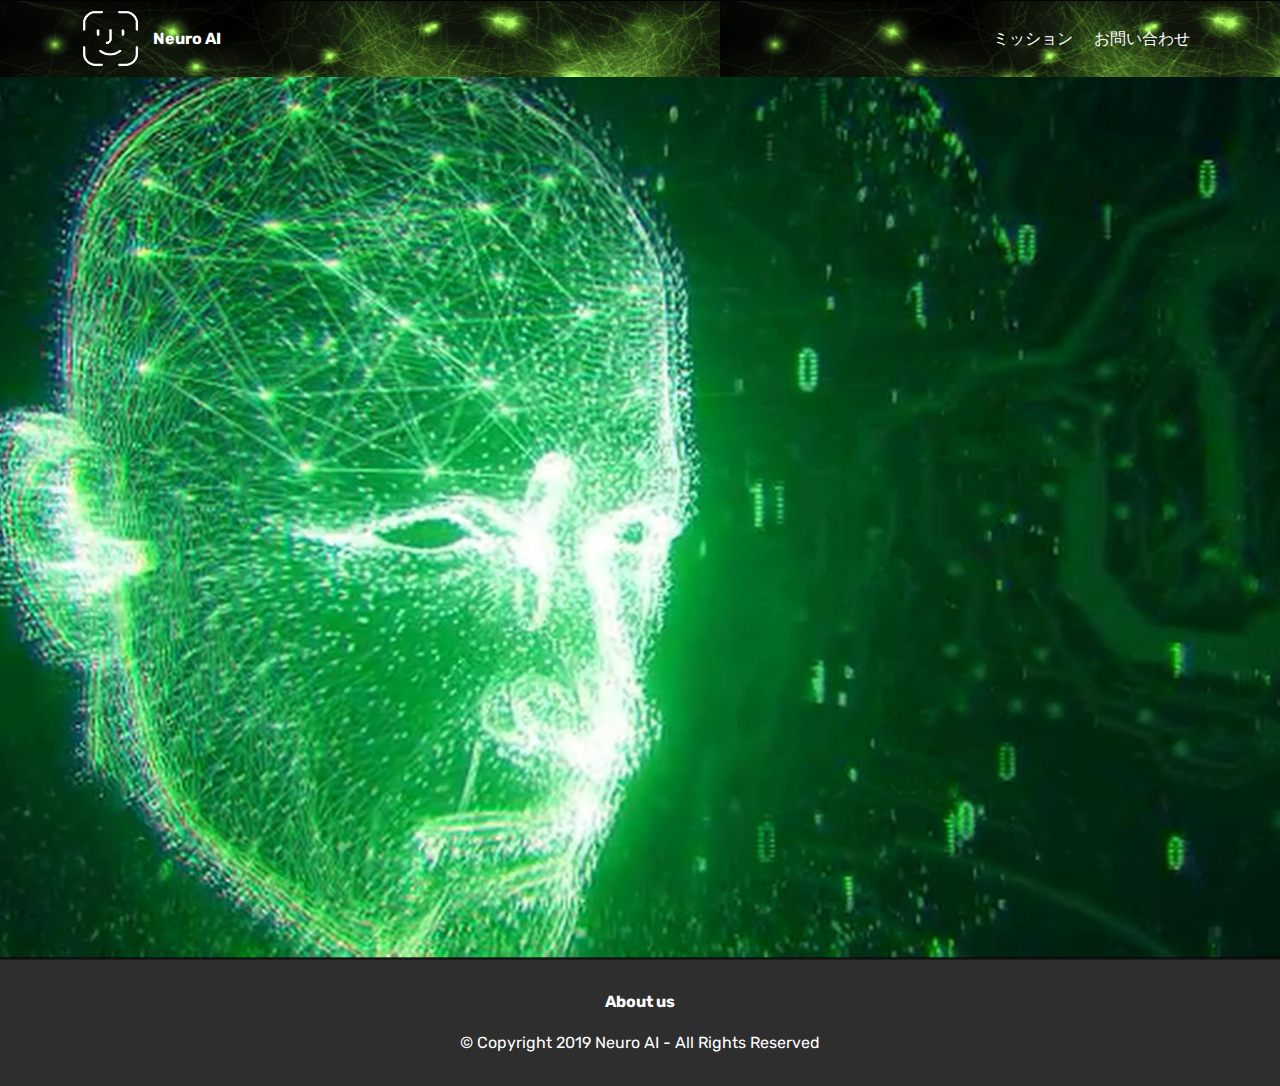
<file: face.html>
<!DOCTYPE html>
<html>
<head>
    <meta charset="UTF-8" />
    <meta http-equiv="X-UA-Compatible" content="IE=edge" />
    <meta
            name="viewport"
            content="width=device-width, initial-scale=1, minimum-scale=1"
    />
    <link
            rel="shortcut icon"
            href="assets/images/logo2.png"
            type="image/x-icon"
    />
    <meta name="description" content="Website Creator Description" />
    <title>Neuro AI</title>
    <link
            rel="stylesheet"
            href="assets/web/assets/mobirise-icons/mobirise-icons.css"
    />
    <link rel="stylesheet" href="assets/tether/tether.min.css" />
    <link rel="stylesheet" href="assets/bootstrap/css/bootstrap.min.css" />
    <link rel="stylesheet" href="assets/bootstrap/css/bootstrap-grid.min.css" />
    <link
            rel="stylesheet"
            href="assets/bootstrap/css/bootstrap-reboot.min.css"
    />
    <link rel="stylesheet" href="assets/socicon/css/styles.css" />
    <link rel="stylesheet" href="assets/dropdown/css/style.css" />
    <link rel="stylesheet" href="assets/theme/css/style.css" />
    <link
            rel="stylesheet"
            href="assets/mobirise/css/mbr-additional.css"
            type="text/css"
    />
    <link
            rel="stylesheet"
            href="face.css"
            type="text/css"
    />
</head>
<body>
<section class="menu cid-qTkzRZLJNu" once="menu" id="menu1-y">
    <nav
            class="navbar navbar-expand beta-menu navbar-dropdown align-items-center navbar-fixed-top navbar-toggleable-sm"
    >
        <button
                class="navbar-toggler navbar-toggler-right"
                type="button"
                data-toggle="collapse"
                data-target="#navbarSupportedContent"
                aria-controls="navbarSupportedContent"
                aria-expanded="false"
                aria-label="Toggle navigation"
        >
            <div class="hamburger">
                <span></span>
                <span></span>
                <span></span>
                <span></span>
            </div>
        </button>
        <div class="menu-logo">
            <div class="navbar-brand">
            <span class="navbar-logo">
              <a href="index.html">
                <img
                        src="assets/images/pinclipart.com-cliparts-smilies-kostenlos-1169897-76x76.png"
                        alt=""
                        title=""
                        style="height: 3.8rem;"
                />
              </a>
            </span>
                <span class="navbar-caption-wrap"
                ><a class="navbar-caption text-white display-4" href="index.html"
                >Neuro AI<br /></a
                ></span>
            </div>
        </div>
        <div class="collapse navbar-collapse" id="navbarSupportedContent">
            <ul class="navbar-nav nav-dropdown nav-right" data-app-modern-menu="true">
                <li class="nav-item">
                    <a class="nav-link link text-white display-4" href="./index.html#mission">
                        <!--<span class="mbri-home mbr-iconfont mbr-iconfont-btn"></span>-->
                        ミッション
                    </a>
                </li>
                <li class="nav-item">
                    <a class="nav-link link text-white display-4" href="./index.html#contact">
                        <!--<span class="mbri-search mbr-iconfont mbr-iconfont-btn"></span>-->
                        お問い合わせ
                    </a>
                </li>
            </ul>

        </div>
    </nav>
</section>

<section
        class="cid-rjWzhL9yBH mbr-fullscreen "
        id="header2-15"
        style="background-image: url('assets/images/mbr-1920x1079.jpg');background-repeat: no-repeat;background-size: cover;background-position: center;margin-top:60px;height: auto;"
>
    <div class="container" style="margin-top: 5%">
        <div class="row">
            <div class="col-sm-10 col-md-6">
                <video id="video" style="width: 90%;height: 100%" autoplay loop playsinline>
                </video>
                <canvas id="canvas" style="width: 90%;height: 100%;position: fixed;top: 0;" ></canvas>
            </div>
            <div class="col-sm-10 col-md-6">
                <span class="d3graph" style="width:90%;height: 100%;"></span>
            </div>
        </div>
    </div>
    <!--<div-->
    <!--class="container col-xs-12"-->
    <!--style="position: relative;margin-top: -30px;margin-left: 100px;"-->
    <!--&gt;-->
    <!--<div class="d-none d-lg-block d-xl-block " style="margin-top: 150px;"></div>-->
    <!--&lt;!&ndash;<div class="row justify-content-md-center">&ndash;&gt;-->
    <!--&lt;!&ndash;<video id="v" class="col-xs-12 col-sm-12 col-md-10 col-lg-8 col-xl-8"></video>&ndash;&gt;-->
    <!--&lt;!&ndash;<img id="imgback" src="">&ndash;&gt;-->
    <!--<div class="col-md-6 col-lg-6">-->

    <!--<video-->
    <!--autoplay-->
    <!--id="video"-->
    <!--width="540"-->
    <!--height="360"-->
    <!--loop-->
    <!--playsinline-->
    <!--style="position: absolute"-->
    <!--&gt;</video>-->
    <!--<canvas-->
    <!--id="canvas"-->
    <!--width="540"-->
    <!--height="360"-->
    <!--style="position: absolute"-->
    <!--&gt;</canvas>-->
    <!--</div>-->

    <!--&lt;!&ndash;style="position: absolute;left: 120px;bottom:-80px"&ndash;&gt;-->
    <!--<div class="d-none d-lg-block d-xl-block col-md-6 col-lg-6">-->

    <!--&lt;!&ndash; <img class=" graph" id="graph"-->
    <!--src="assets/images/distance_fig.png"-->
    <!--width="368"-->
    <!--height="288"-->
    <!--style="margin-left: 700px;"-->
    <!--/> &ndash;&gt;-->
    <!--&lt;!&ndash;グラフ&ndash;&gt;-->
    <!--<span class="d3graph"-->
    <!--style="margin-left: 700px;"></span>-->
    <!--</div>-->
    <!--</div>-->
    <!--<div class="container col-xs-12 col-sm-12 col-md-12 d-block d-md-block d-lg-none " style="margin-top: 330px;margin-left: -45px;">-->
    <!--&lt;!&ndash; <img-->
    <!--class="graph"-->
    <!--src="assets/images/distance_fig.png"-->
    <!--width="368"-->
    <!--height="288"-->
    <!--/> &ndash;&gt;-->
    <!--&lt;!&ndash;グラフ&ndash;&gt;-->
    <!--<span class="d3graph"></span>-->
    <!--</div>-->
</section>

<section once="" class="cid-rjz7QG9ZjS" id="footer7-z">
    <div class="container">
        <div class="media-container-row align-center mbr-white">
            <div class="row row-links">
                <ul class="foot-menu">
                    <li class="foot-menu-item mbr-fonts-style display-7">
                        <a class="text-white mbr-bold" href="#"
                        >About us</a
                        >
                    </li>
                </ul>
            </div>
            <div class="row row-copirayt">
                <p
                        class="mbr-text mb-0 mbr-fonts-style mbr-white align-center display-7"
                >
                    © Copyright 2019 Neuro AI - All Rights Reserved
                </p>
            </div>
        </div>
    </div>
</section>

<div style="display: none">
    <br>
    変動
    <img id="croppedImage" />
    <br>
    固定
    <img id="resizedImage" />
</div>

<script src="assets/web/assets/jquery/jquery.min.js"></script>
<script src="assets/popper/popper.min.js"></script>
<script src="assets/tether/tether.min.js"></script>
<script src="assets/bootstrap/js/bootstrap.min.js"></script>
<script src="assets/smoothscroll/smooth-scroll.js"></script>
<script src="assets/touchswipe/jquery.touch-swipe.min.js"></script>
<script src="assets/playervimeo/vimeo_player.js"></script>
<script src="assets/ytplayer/jquery.mb.ytplayer.min.js"></script>
<script src="assets/vimeoplayer/jquery.mb.vimeo_player.js"></script>
<script src="assets/dropdown/js/script.min.js"></script>
<script src="assets/theme/js/script.js"></script>
<script src="assets/socketio/socketio.js"></script>
<script src="assets/libs/utils.js"></script>
<script src="assets/libs/lodash.min.js"></script>
<script src="assets/clmtrackr/clmtrackr.js"></script>
<script src="assets/d3/d3.v3.min.js"></script>
<script src="https://sdk.amazonaws.com/js/aws-sdk-2.283.1.min.js"></script>
<!-- <script src="face.js?xx1"></script>
<script src="graph.js?xx1"></script> -->
<script>document.write("<script src='graph.js?v=" + Date.now() + "'><\/script>");</script>
<script>document.write("<script src='face.js?v=" + Date.now() + "'><\/script>");</script>

</div>
</body>

</html>
</file>
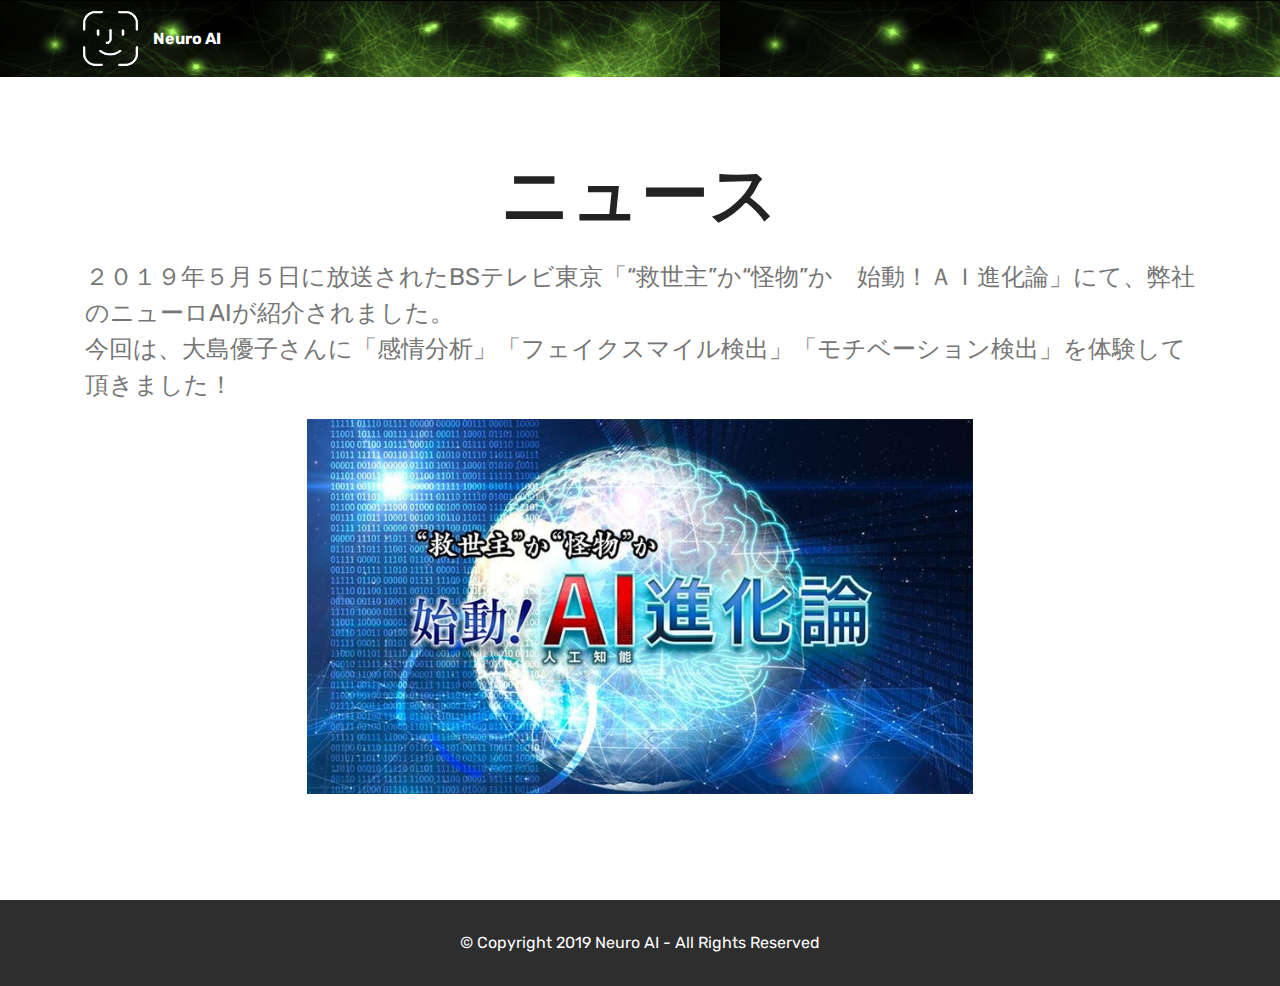
<file: news.html>
<!DOCTYPE html>
<html >
<head>
  <meta charset="UTF-8">
  <meta http-equiv="X-UA-Compatible" content="IE=edge">
  <meta name="viewport" content="width=device-width, initial-scale=1, minimum-scale=1">
  <link rel="shortcut icon" href="assets/images/logo2.png" type="image/x-icon">
  <meta name="description" content="Web Site Builder Description">
  <title>Neuro AI</title>
  <link rel="stylesheet" href="assets/web/assets/mobirise-icons/mobirise-icons.css">
  <link rel="stylesheet" href="assets/tether/tether.min.css">
  <link rel="stylesheet" href="assets/bootstrap/css/bootstrap.min.css">
  <link rel="stylesheet" href="assets/bootstrap/css/bootstrap-grid.min.css">
  <link rel="stylesheet" href="assets/bootstrap/css/bootstrap-reboot.min.css">
  <link rel="stylesheet" href="assets/socicon/css/styles.css">
  <link rel="stylesheet" href="assets/dropdown/css/style.css">
  <link rel="stylesheet" href="assets/theme/css/style.css">
  <link rel="stylesheet" href="assets/mobirise/css/mbr-additional.css" type="text/css">



</head>
<body>

<section class="menu cid-qTkzRZLJNu" once="menu" id="menu1-y">
  <nav
          class="navbar navbar-expand beta-menu navbar-dropdown align-items-center navbar-fixed-top navbar-toggleable-sm"
  >
    <button
            class="navbar-toggler navbar-toggler-right"
            type="button"
            data-toggle="collapse"
            data-target="#navbarSupportedContent"
            aria-controls="navbarSupportedContent"
            aria-expanded="false"
            aria-label="Toggle navigation"
    >
      <div class="hamburger">
        <span></span>
        <span></span>
        <span></span>
        <span></span>
      </div>
    </button>
    <div class="menu-logo">
      <div class="navbar-brand">
            <span class="navbar-logo">
              <a href="index.html">
                <img
                        src="assets/images/pinclipart.com-cliparts-smilies-kostenlos-1169897-76x76.png"
                        alt=""
                        title=""
                        style="height: 3.8rem;"
                />
              </a>
            </span>
        <span class="navbar-caption-wrap"
        ><a class="navbar-caption text-white display-4" href="index.html"
        >Neuro AI<br /></a
        ></span>
      </div>
    </div>
  </nav>
</section>

<section class="accordion2 cid-rjz741oHIW mbr-fullscreen mbr-fonts-style" id="news" style="background-color: #fff;">
  <div class="container">
    <div class="media-container-row pt-5">
      <div class="accordion-content">
        <h1 class="mbr-section-title mbr-bold pb-3 mbr-fonts-style display-1 text-center">
          ニュース</h1>
        <div>
          <div>
            <p class="display-5">
              ２０１９年５月５日に放送されたBSテレビ東京「“救世主”か“怪物”か　始動！ＡＩ進化論」にて、弊社のニューロAIが紹介されました。
              <br>今回は、大島優子さんに「感情分析」「フェイクスマイル検出」「モチベーション検出」を体験して頂きました！
            </p>
          </div>
          <div>
            <a href="https://www.bs-tvtokyo.co.jp/ai_shinkaron/">
              <img src="assets/images/news1_logo.jpg" style="margin-left: auto;margin-right: auto; width: 60%;display: block">
            </a>
          </div>

        </div>

      </div>
    </div>
  </div>
</section>

<section once="" class="cid-rjz7QG9ZjS" id="footer7-u">

  <div class="container">
    <div class="media-container-row align-center mbr-white">
      <div class="row row-copirayt">
        <p class="mbr-text mb-0 mbr-fonts-style mbr-white align-center display-7">
          © Copyright 2019 Neuro AI - All Rights Reserved
        </p>
      </div>
    </div>
  </div>
</section>

<script src="assets/web/assets/jquery/jquery.min.js"></script>
<script src="assets/popper/popper.min.js"></script>
<script src="assets/tether/tether.min.js"></script>
<script src="assets/bootstrap/js/bootstrap.min.js"></script>
<script src="assets/smoothscroll/smooth-scroll.js"></script>
<script src="assets/touchswipe/jquery.touch-swipe.min.js"></script>
<script src="assets/playervimeo/vimeo_player.js"></script>
<script src="assets/ytplayer/jquery.mb.ytplayer.min.js"></script>
<script src="assets/vimeoplayer/jquery.mb.vimeo_player.js"></script>
<script src="assets/dropdown/js/script.min.js"></script>
<script src="assets/theme/js/script.js"></script>

</body>
</html>
</file>
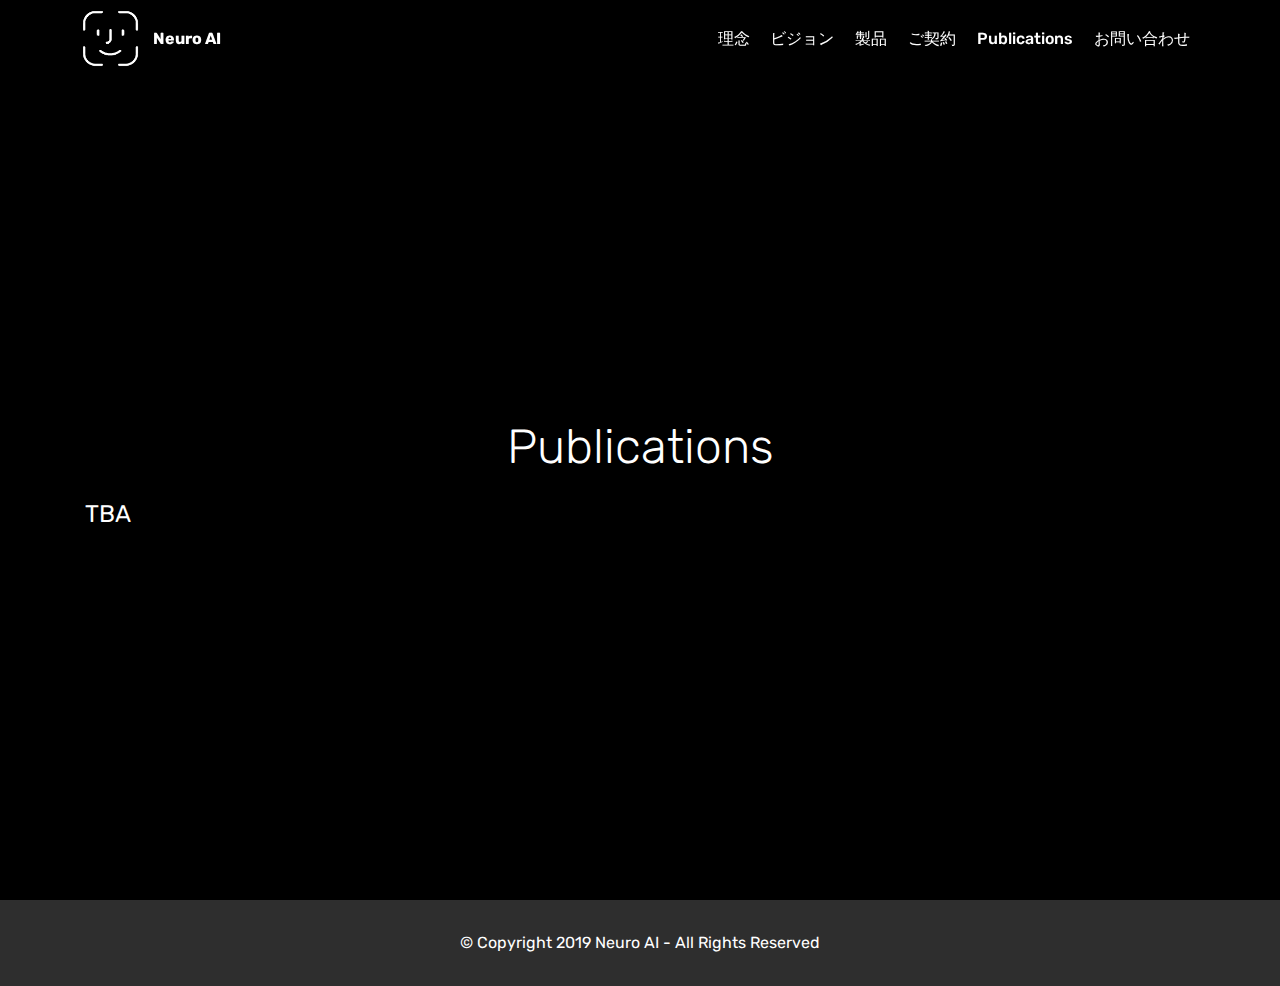
<file: publication.html>
<!DOCTYPE html>
<html >
<head>
    <meta charset="UTF-8">
    <meta http-equiv="X-UA-Compatible" content="IE=edge">
    <meta name="viewport" content="width=device-width, initial-scale=1, minimum-scale=1">
    <link rel="shortcut icon" href="assets/images/logo2.png" type="image/x-icon">
    <meta name="description" content="Web Site Builder Description">
    <title>Neuro AI</title>
    <link rel="stylesheet" href="assets/web/assets/mobirise-icons/mobirise-icons.css">
    <link rel="stylesheet" href="assets/tether/tether.min.css">
    <link rel="stylesheet" href="assets/bootstrap/css/bootstrap.min.css">
    <link rel="stylesheet" href="assets/bootstrap/css/bootstrap-grid.min.css">
    <link rel="stylesheet" href="assets/bootstrap/css/bootstrap-reboot.min.css">
    <link rel="stylesheet" href="assets/socicon/css/styles.css">
    <link rel="stylesheet" href="assets/dropdown/css/style.css">
    <link rel="stylesheet" href="assets/theme/css/style.css">
    <link rel="stylesheet" href="assets/mobirise/css/mbr-additional.css" type="text/css">



</head>
<body>
<section class="menu cid-qTkzRZLJNu" once="menu" id="menu1-3">
    <nav class="navbar navbar-expand beta-menu navbar-dropdown align-items-center navbar-fixed-top navbar-toggleable-sm transparent bg-color">
        <button class="navbar-toggler navbar-toggler-right" type="button" data-toggle="collapse" data-target="#navbarSupportedContent" aria-controls="navbarSupportedContent" aria-expanded="false" aria-label="Toggle navigation">
            <div class="hamburger">
                <span></span>
                <span></span>
                <span></span>
                <span></span>
            </div>
        </button>
        <div class="menu-logo">
            <div class="navbar-brand">
                <span class="navbar-logo">
                    <a href="index.html">
                         <img src="assets/images/pinclipart.com-cliparts-smilies-kostenlos-1169897-76x76.png"  title="" style="height: 3.8rem;">
                    </a>
                </span>
                <span class="navbar-caption-wrap"><a class="navbar-caption text-white display-4" href="index.html">Neuro AI<br></a></span>
            </div>
        </div>
        <div class="collapse navbar-collapse" id="navbarSupportedContent">
            <ul class="navbar-nav nav-dropdown nav-right" data-app-modern-menu="true">
                <li class="nav-item">
                    <a class="nav-link link text-white display-4" href="#counters1-ri">
                        <!--<span class="mbri-home mbr-iconfont mbr-iconfont-btn"></span>-->
                        理念
                    </a>
                </li>
                <li class="nav-item">
                    <a class="nav-link link text-white display-4" href="#bijyon">
                        <!--<span class="mbri-search mbr-iconfont mbr-iconfont-btn"></span>-->
                        ビジョン
                    </a>
                </li>
                <li class="nav-item">
                    <a class="nav-link link text-white display-4" href="#mission">
                        <!--<span class="mbri-home mbr-iconfont mbr-iconfont-btn"></span>-->
                        製品
                    </a>
                </li>
                <li class="nav-item">
                    <a class="nav-link link text-white display-4" href="#step3-ke">
                        <!--<span class="mbri-home mbr-iconfont mbr-iconfont-btn"></span>-->
                        ご契約
                    </a>
                </li>
                <li class="nav-item">
                    <a class="nav-link link text-white display-4" href="#publications">
                        <!--<span class="mbri-home mbr-iconfont mbr-iconfont-btn"></span>-->
                        Publications
                    </a>
                </li>
                <li class="nav-item">
                    <a class="nav-link link text-white display-4" href="#contact">
                        <!--<span class="mbri-search mbr-iconfont mbr-iconfont-btn"></span>-->
                        お問い合わせ
                    </a>
                </li>
            </ul>

        </div>
    </nav>
</section>

<section class="accordion2 cid-rjz741oHIW mbr-fullscreen" style="background-color: black" id="publications">
    <div class="container">
        <div class="media-container-row pt-5" style="color: white;">
            <div class="accordion-content">
                <h2 class="mbr-section-title align-center pb-3 mbr-fonts-style display-2">
                    Publications</h2>
                <a class="mbr-section-subtitle mbr-fonts-style display-5">
                    TBA</a>
            </div>
        </div>
    </div>
</section>

<section once="" class="cid-rjz7QG9ZjS" id="footer7-u">

    <div class="container">
        <div class="media-container-row align-center mbr-white">
            <div class="row row-copirayt">
                <p class="mbr-text mb-0 mbr-fonts-style mbr-white align-center display-7">
                    © Copyright 2019 Neuro AI - All Rights Reserved
                </p>
            </div>
        </div>
    </div>
</section>

<script src="assets/web/assets/jquery/jquery.min.js"></script>
<script src="assets/popper/popper.min.js"></script>
<script src="assets/tether/tether.min.js"></script>
<script src="assets/bootstrap/js/bootstrap.min.js"></script>
<script src="assets/smoothscroll/smooth-scroll.js"></script>
<script src="assets/touchswipe/jquery.touch-swipe.min.js"></script>
<script src="assets/playervimeo/vimeo_player.js"></script>
<script src="assets/ytplayer/jquery.mb.ytplayer.min.js"></script>
<script src="assets/vimeoplayer/jquery.mb.vimeo_player.js"></script>
<script src="assets/dropdown/js/script.min.js"></script>
<script src="assets/theme/js/script.js"></script>

</body>
</html>
</file>
<file: assets/web/assets/mobirise-icons/mobirise-icons.css>
@font-face {
  font-family: 'MobiriseIcons';
  src:  url('mobirise-icons.eot?spat4u');
  src:  url('mobirise-icons.eot?spat4u#iefix') format('embedded-opentype'),
    url('mobirise-icons.ttf?spat4u') format('truetype'),
    url('mobirise-icons.woff?spat4u') format('woff'),
    url('mobirise-icons.svg?spat4u#MobiriseIcons') format('svg');
  font-weight: normal;
  font-style: normal;
}

[class^="mbri-"], [class*=" mbri-"] {
  /* use !important to prevent issues with browser extensions that change fonts */
  font-family: MobiriseIcons !important;
  speak: none;
  font-style: normal;
  font-weight: normal;
  font-variant: normal;
  text-transform: none;
  line-height: 1;

  /* Better Font Rendering =========== */
  -webkit-font-smoothing: antialiased;
  -moz-osx-font-smoothing: grayscale;
}

.mbri-add-submenu:before {
  content: "\e900";
}
.mbri-alert:before {
  content: "\e901";
}
.mbri-align-center:before {
  content: "\e902";
}
.mbri-align-justify:before {
  content: "\e903";
}
.mbri-align-left:before {
  content: "\e904";
}
.mbri-align-right:before {
  content: "\e905";
}
.mbri-android:before {
  content: "\e906";
}
.mbri-apple:before {
  content: "\e907";
}
.mbri-arrow-down:before {
  content: "\e908";
}
.mbri-arrow-next:before {
  content: "\e909";
}
.mbri-arrow-prev:before {
  content: "\e90a";
}
.mbri-arrow-up:before {
  content: "\e90b";
}
.mbri-bold:before {
  content: "\e90c";
}
.mbri-bookmark:before {
  content: "\e90d";
}
.mbri-bootstrap:before {
  content: "\e90e";
}
.mbri-briefcase:before {
  content: "\e90f";
}
.mbri-browse:before {
  content: "\e910";
}
.mbri-bulleted-list:before {
  content: "\e911";
}
.mbri-calendar:before {
  content: "\e912";
}
.mbri-camera:before {
  content: "\e913";
}
.mbri-cart-add:before {
  content: "\e914";
}
.mbri-cart-full:before {
  content: "\e915";
}
.mbri-cash:before {
  content: "\e916";
}
.mbri-change-style:before {
  content: "\e917";
}
.mbri-chat:before {
  content: "\e918";
}
.mbri-clock:before {
  content: "\e919";
}
.mbri-close:before {
  content: "\e91a";
}
.mbri-cloud:before {
  content: "\e91b";
}
.mbri-code:before {
  content: "\e91c";
}
.mbri-contact-form:before {
  content: "\e91d";
}
.mbri-credit-card:before {
  content: "\e91e";
}
.mbri-cursor-click:before {
  content: "\e91f";
}
.mbri-cust-feedback:before {
  content: "\e920";
}
.mbri-database:before {
  content: "\e921";
}
.mbri-delivery:before {
  content: "\e922";
}
.mbri-desktop:before {
  content: "\e923";
}
.mbri-devices:before {
  content: "\e924";
}
.mbri-down:before {
  content: "\e925";
}
.mbri-download:before {
  content: "\e989";
}
.mbri-drag-n-drop:before {
  content: "\e927";
}
.mbri-drag-n-drop2:before {
  content: "\e928";
}
.mbri-edit:before {
  content: "\e929";
}
.mbri-edit2:before {
  content: "\e92a";
}
.mbri-error:before {
  content: "\e92b";
}
.mbri-extension:before {
  content: "\e92c";
}
.mbri-features:before {
  content: "\e92d";
}
.mbri-file:before {
  content: "\e92e";
}
.mbri-flag:before {
  content: "\e92f";
}
.mbri-folder:before {
  content: "\e930";
}
.mbri-gift:before {
  content: "\e931";
}
.mbri-github:before {
  content: "\e932";
}
.mbri-globe:before {
  content: "\e933";
}
.mbri-globe-2:before {
  content: "\e934";
}
.mbri-growing-chart:before {
  content: "\e935";
}
.mbri-hearth:before {
  content: "\e936";
}
.mbri-help:before {
  content: "\e937";
}
.mbri-home:before {
  content: "\e938";
}
.mbri-hot-cup:before {
  content: "\e939";
}
.mbri-idea:before {
  content: "\e93a";
}
.mbri-image-gallery:before {
  content: "\e93b";
}
.mbri-image-slider:before {
  content: "\e93c";
}
.mbri-info:before {
  content: "\e93d";
}
.mbri-italic:before {
  content: "\e93e";
}
.mbri-key:before {
  content: "\e93f";
}
.mbri-laptop:before {
  content: "\e940";
}
.mbri-layers:before {
  content: "\e941";
}
.mbri-left-right:before {
  content: "\e942";
}
.mbri-left:before {
  content: "\e943";
}
.mbri-letter:before {
  content: "\e944";
}
.mbri-like:before {
  content: "\e945";
}
.mbri-link:before {
  content: "\e946";
}
.mbri-lock:before {
  content: "\e947";
}
.mbri-login:before {
  content: "\e948";
}
.mbri-logout:before {
  content: "\e949";
}
.mbri-magic-stick:before {
  content: "\e94a";
}
.mbri-map-pin:before {
  content: "\e94b";
}
.mbri-menu:before {
  content: "\e94c";
}
.mbri-mobile:before {
  content: "\e94d";
}
.mbri-mobile2:before {
  content: "\e94e";
}
.mbri-mobirise:before {
  content: "\e94f";
}
.mbri-more-horizontal:before {
  content: "\e950";
}
.mbri-more-vertical:before {
  content: "\e951";
}
.mbri-music:before {
  content: "\e952";
}
.mbri-new-file:before {
  content: "\e953";
}
.mbri-numbered-list:before {
  content: "\e954";
}
.mbri-opened-folder:before {
  content: "\e955";
}
.mbri-pages:before {
  content: "\e956";
}
.mbri-paper-plane:before {
  content: "\e957";
}
.mbri-paperclip:before {
  content: "\e958";
}
.mbri-photo:before {
  content: "\e959";
}
.mbri-photos:before {
  content: "\e95a";
}
.mbri-pin:before {
  content: "\e95b";
}
.mbri-play:before {
  content: "\e95c";
}
.mbri-plus:before {
  content: "\e95d";
}
.mbri-preview:before {
  content: "\e95e";
}
.mbri-print:before {
  content: "\e95f";
}
.mbri-protect:before {
  content: "\e960";
}
.mbri-question:before {
  content: "\e961";
}
.mbri-quote-left:before {
  content: "\e962";
}
.mbri-quote-right:before {
  content: "\e963";
}
.mbri-refresh:before {
  content: "\e964";
}
.mbri-responsive:before {
  content: "\e965";
}
.mbri-right:before {
  content: "\e966";
}
.mbri-rocket:before {
  content: "\e967";
}
.mbri-sad-face:before {
  content: "\e968";
}
.mbri-sale:before {
  content: "\e969";
}
.mbri-save:before {
  content: "\e96a";
}
.mbri-search:before {
  content: "\e96b";
}
.mbri-setting:before {
  content: "\e96c";
}
.mbri-setting2:before {
  content: "\e96d";
}
.mbri-setting3:before {
  content: "\e96e";
}
.mbri-share:before {
  content: "\e96f";
}
.mbri-shopping-bag:before {
  content: "\e970";
}
.mbri-shopping-basket:before {
  content: "\e971";
}
.mbri-shopping-cart:before {
  content: "\e972";
}
.mbri-sites:before {
  content: "\e973";
}
.mbri-smile-face:before {
  content: "\e974";
}
.mbri-speed:before {
  content: "\e975";
}
.mbri-star:before {
  content: "\e976";
}
.mbri-success:before {
  content: "\e977";
}
.mbri-sun:before {
  content: "\e978";
}
.mbri-sun2:before {
  content: "\e979";
}
.mbri-tablet:before {
  content: "\e97a";
}
.mbri-tablet-vertical:before {
  content: "\e97b";
}
.mbri-target:before {
  content: "\e97c";
}
.mbri-timer:before {
  content: "\e97d";
}
.mbri-to-ftp:before {
  content: "\e97e";
}
.mbri-to-local-drive:before {
  content: "\e97f";
}
.mbri-touch-swipe:before {
  content: "\e980";
}
.mbri-touch:before {
  content: "\e981";
}
.mbri-trash:before {
  content: "\e982";
}
.mbri-underline:before {
  content: "\e983";
}
.mbri-unlink:before {
  content: "\e984";
}
.mbri-unlock:before {
  content: "\e985";
}
.mbri-up-down:before {
  content: "\e986";
}
.mbri-up:before {
  content: "\e987";
}
.mbri-update:before {
  content: "\e988";
}
.mbri-upload:before {
 content: "\e926"; 
}
.mbri-user:before {
  content: "\e98a";
}
.mbri-user2:before {
  content: "\e98b";
}
.mbri-users:before {
  content: "\e98c";
}
.mbri-video:before {
  content: "\e98d";
}
.mbri-video-play:before {
  content: "\e98e";
}
.mbri-watch:before {
  content: "\e98f";
}
.mbri-website-theme:before {
  content: "\e990";
}
.mbri-wifi:before {
  content: "\e991";
}
.mbri-windows:before {
  content: "\e992";
}
.mbri-zoom-out:before {
  content: "\e993";
}
.mbri-redo:before {
  content: "\e994";
}
.mbri-undo:before {
  content: "\e995";
}
</file>
<file: assets/socicon/css/styles.css>
@charset "UTF-8";

@font-face {
  font-family: "socicon";
  src:url("../fonts/socicon.eot");
  src:url("../fonts/socicon.eot?#iefix") format("embedded-opentype"),
    url("../fonts/socicon.woff") format("woff"),
    url("../fonts/socicon.ttf") format("truetype"),
    url("../fonts/socicon.svg#socicon") format("svg");
  font-weight: normal;
  font-style: normal;

}

[data-icon]:before {
  font-family: "socicon" !important;
  content: attr(data-icon);
  font-style: normal !important;
  font-weight: normal !important;
  font-variant: normal !important;
  text-transform: none !important;
  speak: none;
  line-height: 1;
  -webkit-font-smoothing: antialiased;
  -moz-osx-font-smoothing: grayscale;
}

[class^="socicon-"]:before,
[class*=" socicon-"]:before {
  font-family: "socicon" !important;
  font-style: normal !important;
  font-weight: normal !important;
  font-variant: normal !important;
  text-transform: none !important;
  speak: none;
  line-height: 1;
  -webkit-font-smoothing: antialiased;
  -moz-osx-font-smoothing: grayscale;
}

.socicon-modelmayhem:before {
  content: "\e000";
}
.socicon-mixcloud:before {
  content: "\e001";
}
.socicon-drupal:before {
  content: "\e002";
}
.socicon-swarm:before {
  content: "\e003";
}
.socicon-istock:before {
  content: "\e004";
}
.socicon-yammer:before {
  content: "\e005";
}
.socicon-ello:before {
  content: "\e006";
}
.socicon-stackoverflow:before {
  content: "\e007";
}
.socicon-persona:before {
  content: "\e008";
}
.socicon-triplej:before {
  content: "\e009";
}
.socicon-houzz:before {
  content: "\e00a";
}
.socicon-rss:before {
  content: "\e00b";
}
.socicon-paypal:before {
  content: "\e00c";
}
.socicon-odnoklassniki:before {
  content: "\e00d";
}
.socicon-airbnb:before {
  content: "\e00e";
}
.socicon-periscope:before {
  content: "\e00f";
}
.socicon-outlook:before {
  content: "\e010";
}
.socicon-coderwall:before {
  content: "\e011";
}
.socicon-tripadvisor:before {
  content: "\e012";
}
.socicon-appnet:before {
  content: "\e013";
}
.socicon-goodreads:before {
  content: "\e014";
}
.socicon-tripit:before {
  content: "\e015";
}
.socicon-lanyrd:before {
  content: "\e016";
}
.socicon-slideshare:before {
  content: "\e017";
}
.socicon-buffer:before {
  content: "\e018";
}
.socicon-disqus:before {
  content: "\e019";
}
.socicon-vkontakte:before {
  content: "\e01a";
}
.socicon-whatsapp:before {
  content: "\e01b";
}
.socicon-patreon:before {
  content: "\e01c";
}
.socicon-storehouse:before {
  content: "\e01d";
}
.socicon-pocket:before {
  content: "\e01e";
}
.socicon-mail:before {
  content: "\e01f";
}
.socicon-blogger:before {
  content: "\e020";
}
.socicon-technorati:before {
  content: "\e021";
}
.socicon-reddit:before {
  content: "\e022";
}
.socicon-dribbble:before {
  content: "\e023";
}
.socicon-stumbleupon:before {
  content: "\e024";
}
.socicon-digg:before {
  content: "\e025";
}
.socicon-envato:before {
  content: "\e026";
}
.socicon-behance:before {
  content: "\e027";
}
.socicon-delicious:before {
  content: "\e028";
}
.socicon-deviantart:before {
  content: "\e029";
}
.socicon-forrst:before {
  content: "\e02a";
}
.socicon-play:before {
  content: "\e02b";
}
.socicon-zerply:before {
  content: "\e02c";
}
.socicon-wikipedia:before {
  content: "\e02d";
}
.socicon-apple:before {
  content: "\e02e";
}
.socicon-flattr:before {
  content: "\e02f";
}
.socicon-github:before {
  content: "\e030";
}
.socicon-renren:before {
  content: "\e031";
}
.socicon-friendfeed:before {
  content: "\e032";
}
.socicon-newsvine:before {
  content: "\e033";
}
.socicon-identica:before {
  content: "\e034";
}
.socicon-bebo:before {
  content: "\e035";
}
.socicon-zynga:before {
  content: "\e036";
}
.socicon-steam:before {
  content: "\e037";
}
.socicon-xbox:before {
  content: "\e038";
}
.socicon-windows:before {
  content: "\e039";
}
.socicon-qq:before {
  content: "\e03a";
}
.socicon-douban:before {
  content: "\e03b";
}
.socicon-meetup:before {
  content: "\e03c";
}
.socicon-playstation:before {
  content: "\e03d";
}
.socicon-android:before {
  content: "\e03e";
}
.socicon-snapchat:before {
  content: "\e03f";
}
.socicon-twitter:before {
  content: "\e040";
}
.socicon-facebook:before {
  content: "\e041";
}
.socicon-googleplus:before {
  content: "\e042";
}
.socicon-pinterest:before {
  content: "\e043";
}
.socicon-foursquare:before {
  content: "\e044";
}
.socicon-yahoo:before {
  content: "\e045";
}
.socicon-skype:before {
  content: "\e046";
}
.socicon-yelp:before {
  content: "\e047";
}
.socicon-feedburner:before {
  content: "\e048";
}
.socicon-linkedin:before {
  content: "\e049";
}
.socicon-viadeo:before {
  content: "\e04a";
}
.socicon-xing:before {
  content: "\e04b";
}
.socicon-myspace:before {
  content: "\e04c";
}
.socicon-soundcloud:before {
  content: "\e04d";
}
.socicon-spotify:before {
  content: "\e04e";
}
.socicon-grooveshark:before {
  content: "\e04f";
}
.socicon-lastfm:before {
  content: "\e050";
}
.socicon-youtube:before {
  content: "\e051";
}
.socicon-vimeo:before {
  content: "\e052";
}
.socicon-dailymotion:before {
  content: "\e053";
}
.socicon-vine:before {
  content: "\e054";
}
.socicon-flickr:before {
  content: "\e055";
}
.socicon-500px:before {
  content: "\e056";
}
.socicon-wordpress:before {
  content: "\e058";
}
.socicon-tumblr:before {
  content: "\e059";
}
.socicon-twitch:before {
  content: "\e05a";
}
.socicon-8tracks:before {
  content: "\e05b";
}
.socicon-amazon:before {
  content: "\e05c";
}
.socicon-icq:before {
  content: "\e05d";
}
.socicon-smugmug:before {
  content: "\e05e";
}
.socicon-ravelry:before {
  content: "\e05f";
}
.socicon-weibo:before {
  content: "\e060";
}
.socicon-baidu:before {
  content: "\e061";
}
.socicon-angellist:before {
  content: "\e062";
}
.socicon-ebay:before {
  content: "\e063";
}
.socicon-imdb:before {
  content: "\e064";
}
.socicon-stayfriends:before {
  content: "\e065";
}
.socicon-residentadvisor:before {
  content: "\e066";
}
.socicon-google:before {
  content: "\e067";
}
.socicon-yandex:before {
  content: "\e068";
}
.socicon-sharethis:before {
  content: "\e069";
}
.socicon-bandcamp:before {
  content: "\e06a";
}
.socicon-itunes:before {
  content: "\e06b";
}
.socicon-deezer:before {
  content: "\e06c";
}
.socicon-telegram:before {
  content: "\e06e";
}
.socicon-openid:before {
  content: "\e06f";
}
.socicon-amplement:before {
  content: "\e070";
}
.socicon-viber:before {
  content: "\e071";
}
.socicon-zomato:before {
  content: "\e072";
}
.socicon-draugiem:before {
  content: "\e074";
}
.socicon-endomodo:before {
  content: "\e075";
}
.socicon-filmweb:before {
  content: "\e076";
}
.socicon-stackexchange:before {
  content: "\e077";
}
.socicon-wykop:before {
  content: "\e078";
}
.socicon-teamspeak:before {
  content: "\e079";
}
.socicon-teamviewer:before {
  content: "\e07a";
}
.socicon-ventrilo:before {
  content: "\e07b";
}
.socicon-younow:before {
  content: "\e07c";
}
.socicon-raidcall:before {
  content: "\e07d";
}
.socicon-mumble:before {
  content: "\e07e";
}
.socicon-medium:before {
  content: "\e06d";
}
.socicon-bebee:before {
  content: "\e07f";
}
.socicon-hitbox:before {
  content: "\e080";
}
.socicon-reverbnation:before {
  content: "\e081";
}
.socicon-formulr:before {
  content: "\e082";
}
.socicon-instagram:before {
  content: "\e057";
}
.socicon-battlenet:before {
  content: "\e083";
}
.socicon-chrome:before {
  content: "\e084";
}
.socicon-discord:before {
  content: "\e086";
}
.socicon-issuu:before {
  content: "\e087";
}
.socicon-macos:before {
  content: "\e088";
}
.socicon-firefox:before {
  content: "\e089";
}
.socicon-opera:before {
  content: "\e08d";
}
.socicon-keybase:before {
  content: "\e090";
}
.socicon-alliance:before {
  content: "\e091";
}
.socicon-livejournal:before {
  content: "\e092";
}
.socicon-googlephotos:before {
  content: "\e093";
}
.socicon-horde:before {
  content: "\e094";
}
.socicon-etsy:before {
  content: "\e095";
}
.socicon-zapier:before {
  content: "\e096";
}
.socicon-google-scholar:before {
  content: "\e097";
}
.socicon-researchgate:before {
  content: "\e098";
}
.socicon-wechat:before {
  content: "\e099";
}
.socicon-strava:before {
  content: "\e09a";
}
.socicon-line:before {
  content: "\e09b";
}
.socicon-lyft:before {
  content: "\e09c";
}
.socicon-uber:before {
  content: "\e09d";
}
.socicon-songkick:before {
  content: "\e09e";
}
.socicon-viewbug:before {
  content: "\e09f";
}
.socicon-googlegroups:before {
  content: "\e0a0";
}
.socicon-quora:before {
  content: "\e073";
}
.socicon-diablo:before {
  content: "\e085";
}
.socicon-blizzard:before {
  content: "\e0a1";
}
.socicon-hearthstone:before {
  content: "\e08b";
}
.socicon-heroes:before {
  content: "\e08a";
}
.socicon-overwatch:before {
  content: "\e08c";
}
.socicon-warcraft:before {
  content: "\e08e";
}
.socicon-starcraft:before {
  content: "\e08f";
}
.socicon-beam:before {
  content: "\e0a2";
}
.socicon-curse:before {
  content: "\e0a3";
}
.socicon-player:before {
  content: "\e0a4";
}
.socicon-streamjar:before {
  content: "\e0a5";
}
.socicon-nintendo:before {
  content: "\e0a6";
}
.socicon-hellocoton:before {
  content: "\e0a7";
}
</file>
<file: assets/dropdown/css/style.css>
.navbar-dropdown {
  left: 0;
  padding: 0;
  position: absolute;
  right: 0;
  top: 0;
  transition: all 0.45s ease;
  z-index: 1030;
  background: #282828; }
  .navbar-dropdown .navbar-logo {
    margin-right: 0.8rem;
    transition: margin 0.3s ease-in-out;
    vertical-align: middle; }
    .navbar-dropdown .navbar-logo img {
      height: 3.125rem;
      transition: all 0.3s ease-in-out; }
    .navbar-dropdown .navbar-logo.mbr-iconfont {
      font-size: 3.125rem;
      line-height: 3.125rem; }
  .navbar-dropdown .navbar-caption {
    font-weight: 700;
    white-space: normal;
    vertical-align: -4px;
    line-height: 3.125rem !important; }
    .navbar-dropdown .navbar-caption, .navbar-dropdown .navbar-caption:hover {
      color: inherit;
      text-decoration: none; }
  .navbar-dropdown .mbr-iconfont + .navbar-caption {
    vertical-align: -1px; }
  .navbar-dropdown.navbar-fixed-top {
    position: fixed; }
  .navbar-dropdown .navbar-brand span {
    vertical-align: -4px; }
  .navbar-dropdown.bg-color.transparent {
    background: none; }
  .navbar-dropdown.navbar-short .navbar-brand {
    padding: 0.625rem 0; }
    .navbar-dropdown.navbar-short .navbar-brand span {
      vertical-align: -1px; }
  .navbar-dropdown.navbar-short .navbar-caption {
    line-height: 2.375rem !important;
    vertical-align: -2px; }
  .navbar-dropdown.navbar-short .navbar-logo {
    margin-right: 0.5rem; }
    .navbar-dropdown.navbar-short .navbar-logo img {
      height: 2.375rem; }
    .navbar-dropdown.navbar-short .navbar-logo.mbr-iconfont {
      font-size: 2.375rem;
      line-height: 2.375rem; }
  .navbar-dropdown.navbar-short .mbr-table-cell {
    height: 3.625rem; }
  .navbar-dropdown .navbar-close {
    left: 0.6875rem;
    position: fixed;
    top: 0.75rem;
    z-index: 1000; }
  .navbar-dropdown .hamburger-icon {
    content: "";
    display: inline-block;
    vertical-align: middle;
    width: 16px;
    -webkit-box-shadow: 0 -6px 0 1px #282828,0 0 0 1px #282828,0 6px 0 1px #282828;
    -moz-box-shadow: 0 -6px 0 1px #282828,0 0 0 1px #282828,0 6px 0 1px #282828;
    box-shadow: 0 -6px 0 1px #282828,0 0 0 1px #282828,0 6px 0 1px #282828; }

.dropdown-menu .dropdown-toggle[data-toggle="dropdown-submenu"]::after {
  border-bottom: 0.35em solid transparent;
  border-left: 0.35em solid;
  border-right: 0;
  border-top: 0.35em solid transparent;
  margin-left: 0.3rem; }

.dropdown-menu .dropdown-item:focus {
  outline: 0; }

.nav-dropdown {
  font-size: 0.75rem;
  font-weight: 500;
  height: auto !important; }
  .nav-dropdown .nav-btn {
    padding-left: 1rem; }
  .nav-dropdown .link {
    margin: .667em 1.667em;
    font-weight: 500;
    padding: 0;
    transition: color .2s ease-in-out; }
    .nav-dropdown .link.dropdown-toggle {
      margin-right: 2.583em; }
      .nav-dropdown .link.dropdown-toggle::after {
        margin-left: .25rem;
        border-top: 0.35em solid;
        border-right: 0.35em solid transparent;
        border-left: 0.35em solid transparent;
        border-bottom: 0; }
      .nav-dropdown .link.dropdown-toggle[aria-expanded="true"] {
        margin: 0;
        padding: 0.667em 3.263em  0.667em 1.667em; }
  .nav-dropdown .link::after,
  .nav-dropdown .dropdown-item::after {
    color: inherit; }
  .nav-dropdown .btn {
    font-size: 0.75rem;
    font-weight: 700;
    letter-spacing: 0;
    margin-bottom: 0;
    padding-left: 1.25rem;
    padding-right: 1.25rem; }
  .nav-dropdown .dropdown-menu {
    border-radius: 0;
    border: 0;
    left: 0;
    margin: 0;
    padding-bottom: 1.25rem;
    padding-top: 1.25rem;
    position: relative; }
  .nav-dropdown .dropdown-submenu {
    margin-left: 0.125rem;
    top: 0; }
  .nav-dropdown .dropdown-item {
    font-weight: 500;
    line-height: 2;
    padding: 0.3846em 4.615em 0.3846em 1.5385em;
    position: relative;
    transition: color .2s ease-in-out, background-color .2s ease-in-out; }
    .nav-dropdown .dropdown-item::after {
      margin-top: -0.3077em;
      position: absolute;
      right: 1.1538em;
      top: 50%; }
    .nav-dropdown .dropdown-item:focus, .nav-dropdown .dropdown-item:hover {
      background: none; }

@media (max-width: 767px) {
  .nav-dropdown.navbar-toggleable-sm {
    bottom: 0;
    display: none;
    left: 0;
    overflow-x: hidden;
    position: fixed;
    top: 0;
    transform: translateX(-100%);
    -ms-transform: translateX(-100%);
    -webkit-transform: translateX(-100%);
    width: 18.75rem;
    z-index: 999; } }
.nav-dropdown.navbar-toggleable-xl {
  bottom: 0;
  display: none;
  left: 0;
  overflow-x: hidden;
  position: fixed;
  top: 0;
  transform: translateX(-100%);
  -ms-transform: translateX(-100%);
  -webkit-transform: translateX(-100%);
  width: 18.75rem;
  z-index: 999; }

.nav-dropdown-sm {
  display: block !important;
  overflow-x: hidden;
  overflow: auto;
  padding-top: 3.875rem; }
  .nav-dropdown-sm::after {
    content: "";
    display: block;
    height: 3rem;
    width: 100%; }
  .nav-dropdown-sm.collapse.in ~ .navbar-close {
    display: block !important; }
  .nav-dropdown-sm.collapsing, .nav-dropdown-sm.collapse.in {
    transform: translateX(0);
    -ms-transform: translateX(0);
    -webkit-transform: translateX(0);
    transition: all 0.25s ease-out;
    -webkit-transition: all 0.25s ease-out;
    background: #282828; }
  .nav-dropdown-sm.collapsing[aria-expanded="false"] {
    transform: translateX(-100%);
    -ms-transform: translateX(-100%);
    -webkit-transform: translateX(-100%); }
  .nav-dropdown-sm .nav-item {
    display: block;
    margin-left: 0 !important;
    padding-left: 0; }
  .nav-dropdown-sm .link,
  .nav-dropdown-sm .dropdown-item {
    border-top: 1px dotted rgba(255, 255, 255, 0.1);
    font-size: 0.8125rem;
    line-height: 1.6;
    margin: 0 !important;
    padding: 0.875rem 2.4rem 0.875rem 1.5625rem !important;
    position: relative;
    white-space: normal; }
    .nav-dropdown-sm .link:focus, .nav-dropdown-sm .link:hover,
    .nav-dropdown-sm .dropdown-item:focus,
    .nav-dropdown-sm .dropdown-item:hover {
      background: rgba(0, 0, 0, 0.2) !important;
      color: #c0a375; }
  .nav-dropdown-sm .nav-btn {
    position: relative;
    padding: 1.5625rem 1.5625rem 0 1.5625rem; }
    .nav-dropdown-sm .nav-btn::before {
      border-top: 1px dotted rgba(255, 255, 255, 0.1);
      content: "";
      left: 0;
      position: absolute;
      top: 0;
      width: 100%; }
    .nav-dropdown-sm .nav-btn + .nav-btn {
      padding-top: 0.625rem; }
      .nav-dropdown-sm .nav-btn + .nav-btn::before {
        display: none; }
  .nav-dropdown-sm .btn {
    padding: 0.625rem 0; }
  .nav-dropdown-sm .dropdown-toggle[data-toggle="dropdown-submenu"]::after {
    margin-left: .25rem;
    border-top: 0.35em solid;
    border-right: 0.35em solid transparent;
    border-left: 0.35em solid transparent;
    border-bottom: 0; }
  .nav-dropdown-sm .dropdown-toggle[data-toggle="dropdown-submenu"][aria-expanded="true"]::after {
    border-top: 0;
    border-right: 0.35em solid transparent;
    border-left: 0.35em solid transparent;
    border-bottom: 0.35em solid; }
  .nav-dropdown-sm .dropdown-menu {
    margin: 0;
    padding: 0;
    position: relative;
    top: 0;
    left: 0;
    width: 100%;
    border: 0;
    float: none;
    border-radius: 0;
    background: none; }
  .nav-dropdown-sm .dropdown-submenu {
    left: 100%;
    margin-left: 0.125rem;
    margin-top: -1.25rem;
    top: 0; }

.navbar-toggleable-sm .nav-dropdown .dropdown-menu {
  position: absolute; }

.navbar-toggleable-sm .nav-dropdown .dropdown-submenu {
  left: 100%;
  margin-left: 0.125rem;
  margin-top: -1.25rem;
  top: 0; }

.navbar-toggleable-sm.opened .nav-dropdown .dropdown-menu {
  position: relative; }

.navbar-toggleable-sm.opened .nav-dropdown .dropdown-submenu {
  left: 0;
  margin-left: 00rem;
  margin-top: 0rem;
  top: 0; }

.is-builder .nav-dropdown.collapsing {
  transition: none !important; }

/*# sourceMappingURL=style.css.map */
</file>
<file: assets/theme/css/style.css>
/*!
 * Mobirise v4 theme (https://mobirise.com/)
 * Copyright 2017 Mobirise
 */
section {
  background-color: #eeeeee; }

section,
.container,
.container-fluid {
  position: relative;
  word-wrap: break-word; }

a.mbr-iconfont:hover {
  text-decoration: none; }

.article .lead p, .article .lead ul, .article .lead ol, .article .lead pre, .article .lead blockquote {
  margin-bottom: 0; }

a {
  font-style: normal;
  font-weight: 400;
  cursor: pointer; }
  a, a:hover {
    text-decoration: none; }

figure {
  margin-bottom: 0; }

body {
  color: #232323; }

h1, h2, h3, h4, h5, h6,
.h1, .h2, .h3, .h4, .h5, .h6,
.display-1, .display-2, .display-3, .display-4 {
  line-height: 1;
  word-break: break-word;
  word-wrap: break-word; }

b, strong {
  font-weight: bold; }

blockquote {
  padding: 10px 0 10px 20px;
  position: relative;
  border-left: 2px solid;
  border-color: #ff3366; }

input:-webkit-autofill, input:-webkit-autofill:hover, input:-webkit-autofill:focus, input:-webkit-autofill:active {
  transition-delay: 9999s;
  transition-property: background-color, color; }

textarea[type="hidden"] {
  display: none; }

body {
  position: relative; }

section {
  background-position: 50% 50%;
  background-repeat: no-repeat;
  background-size: cover; }
  section .mbr-background-video,
  section .mbr-background-video-preview {
    position: absolute;
    bottom: 0;
    left: 0;
    right: 0;
    top: 0; }

.hidden {
  visibility: hidden; }

.mbr-z-index20 {
  z-index: 20; }

/*! Base colors */
.mbr-white {
  color: #ffffff; }

.mbr-black {
  color: #000000; }

.mbr-bg-white {
  background-color: #ffffff; }

.mbr-bg-black {
  background-color: #000000; }

/*! Text-aligns */
.align-left {
  text-align: left; }

.align-center {
  text-align: center; }

.align-right {
  text-align: right; }

@media (max-width: 767px) {
  .align-left, .align-center, .align-right, .mbr-section-btn, .mbr-section-title {
    text-align: center; } }
/*! Font-weight  */
.mbr-light {
  font-weight: 300; }

.mbr-regular {
  font-weight: 400; }

.mbr-semibold {
  font-weight: 500; }

.mbr-bold {
  font-weight: 700; }

/*! Media  */
.media-size-item {
  -webkit-flex: 1 1 auto;
  -moz-flex: 1 1 auto;
  -ms-flex: 1 1 auto;
  -o-flex: 1 1 auto;
  flex: 1 1 auto; }

.media-content {
  -webkit-flex-basis: 100%;
  flex-basis: 100%; }

.media-container-row {
  display: -ms-flexbox;
  display: -webkit-flex;
  display: flex;
  -webkit-flex-direction: row;
  -ms-flex-direction: row;
  flex-direction: row;
  -webkit-flex-wrap: wrap;
  -ms-flex-wrap: wrap;
  flex-wrap: wrap;
  -webkit-justify-content: center;
  -ms-flex-pack: center;
  justify-content: center;
  -webkit-align-content: center;
  -ms-flex-line-pack: center;
  align-content: center;
  -webkit-align-items: start;
  -ms-flex-align: start;
  align-items: start; }
  .media-container-row .media-size-item {
    width: 400px; }

.media-container-column {
  display: -ms-flexbox;
  display: -webkit-flex;
  display: flex;
  -webkit-flex-direction: column;
  -ms-flex-direction: column;
  flex-direction: column;
  -webkit-flex-wrap: wrap;
  -ms-flex-wrap: wrap;
  flex-wrap: wrap;
  -webkit-justify-content: center;
  -ms-flex-pack: center;
  justify-content: center;
  -webkit-align-content: center;
  -ms-flex-line-pack: center;
  align-content: center;
  -webkit-align-items: stretch;
  -ms-flex-align: stretch;
  align-items: stretch; }
  .media-container-column > * {
    width: 100%; }

@media (min-width: 992px) {
  .media-container-row {
    -webkit-flex-wrap: nowrap;
    -ms-flex-wrap: nowrap;
    flex-wrap: nowrap; } }
figure {
  overflow: hidden; }

figure[mbr-media-size] {
  transition: width 0.1s; }

.mbr-figure img, .mbr-figure iframe {
  display: block;
  width: 100%; }

.card {
  background-color: transparent;
  border: none; }

.card-img {
  text-align: center;
  flex-shrink: 0;
  -webkit-flex-shrink: 0; }

.media {
  max-width: 100%;
  margin: 0 auto; }

.mbr-figure {
  -ms-flex-item-align: center;
  -ms-grid-row-align: center;
  -webkit-align-self: center;
  align-self: center; }

.media-container > div {
  max-width: 100%; }

.mbr-figure img, .card-img img {
  width: 100%; }

@media (max-width: 991px) {
  .media-size-item {
    width: auto !important; }

  .media {
    width: auto; }

  .mbr-figure {
    width: 100% !important; } }
/*! Buttons */
.mbr-section-btn {
  margin-left: -.25rem;
  margin-right: -.25rem;
  font-size: 0; }

nav .mbr-section-btn {
  margin-left: 0rem;
  margin-right: 0rem; }

/*! Btn icon margin */
.btn .mbr-iconfont, .btn.btn-sm .mbr-iconfont {
  cursor: pointer;
  margin-right: 0.5rem; }

.btn.btn-md .mbr-iconfont, .btn.btn-md .mbr-iconfont {
  margin-right: 0.8rem; }

.mbr-regular {
  font-weight: 400; }

.mbr-semibold {
  font-weight: 500; }

.mbr-bold {
  font-weight: 700; }

[type="submit"] {
  -webkit-appearance: none; }

/*! Full-screen */
.mbr-fullscreen .mbr-overlay {
  min-height: 100vh; }

.mbr-fullscreen {
  display: flex;
  display: -webkit-flex;
  display: -moz-flex;
  display: -ms-flex;
  display: -o-flex;
  align-items: center;
  -webkit-align-items: center;
  min-height: 100vh;
  padding-top: 3rem;
  padding-bottom: 3rem; }

/*! Map */
.map {
  height: 25rem;
  position: relative; }
  .map iframe {
    width: 100%;
    height: 100%; }

/* Form */
.form-asterisk {
  font-family: initial;
  position: absolute;
  top: -2px;
  font-weight: normal; }

/*! Scroll to top arrow */
.mbr-arrow-up {
  bottom: 25px;
  right: 90px;
  position: fixed;
  text-align: right;
  z-index: 5000;
  color: #ffffff;
  font-size: 32px;
  transform: rotate(180deg);
  -webkit-transform: rotate(180deg); }

.mbr-arrow-up a {
  background: rgba(0, 0, 0, 0.2);
  border-radius: 3px;
  color: #fff;
  display: inline-block;
  height: 60px;
  width: 60px;
  outline-style: none !important;
  position: relative;
  text-decoration: none;
  transition: all .3s ease-in-out;
  cursor: pointer;
  text-align: center; }
  .mbr-arrow-up a:hover {
    background-color: rgba(0, 0, 0, 0.4); }
  .mbr-arrow-up a i {
    line-height: 60px; }

.mbr-arrow-up-icon {
  display: block;
  color: #fff; }

.mbr-arrow-up-icon::before {
  content: "\203a";
  display: inline-block;
  font-family: serif;
  font-size: 32px;
  line-height: 1;
  font-style: normal;
  position: relative;
  top: 6px;
  left: -4px;
  -webkit-transform: rotate(-90deg);
  transform: rotate(-90deg); }

/*! Arrow Down */
.mbr-arrow {
  position: absolute;
  bottom: 45px;
  left: 50%;
  width: 60px;
  height: 60px;
  cursor: pointer;
  background-color: rgba(80, 80, 80, 0.5);
  border-radius: 50%;
  -webkit-transform: translateX(-50%);
  transform: translateX(-50%); }
  .mbr-arrow > a {
    display: inline-block;
    text-decoration: none;
    outline-style: none;
    -webkit-animation: arrowdown 1.7s ease-in-out infinite;
    animation: arrowdown 1.7s ease-in-out infinite; }
    .mbr-arrow > a > i {
      position: absolute;
      top: -2px;
      left: 15px;
      font-size: 2rem; }

@keyframes arrowdown {
  0% {
    transform: translateY(0px);
    -webkit-transform: translateY(0px); }
  50% {
    transform: translateY(-5px);
    -webkit-transform: translateY(-5px); }
  100% {
    transform: translateY(0px);
    -webkit-transform: translateY(0px); } }
@-webkit-keyframes arrowdown {
  0% {
    transform: translateY(0px);
    -webkit-transform: translateY(0px); }
  50% {
    transform: translateY(-5px);
    -webkit-transform: translateY(-5px); }
  100% {
    transform: translateY(0px);
    -webkit-transform: translateY(0px); } }
@media (max-width: 500px) {
  .mbr-arrow-up {
    left: 50%;
    right: auto;
    transform: translateX(-50%) rotate(180deg);
    -webkit-transform: translateX(-50%) rotate(180deg); } }
/*Gradients animation*/
@keyframes gradient-animation {
  from {
    background-position: 0% 100%;
    animation-timing-function: ease-in-out; }
  to {
    background-position: 100% 0%;
    animation-timing-function: ease-in-out; } }
@-webkit-keyframes gradient-animation {
  from {
    background-position: 0% 100%;
    animation-timing-function: ease-in-out; }
  to {
    background-position: 100% 0%;
    animation-timing-function: ease-in-out; } }
.bg-gradient {
  background-size: 200% 200%;
  animation: gradient-animation 5s infinite alternate;
  -webkit-animation: gradient-animation 5s infinite alternate; }

.menu .navbar-brand {
  display: -webkit-flex; }
  .menu .navbar-brand span {
    display: flex;
    display: -webkit-flex; }
  .menu .navbar-brand .navbar-caption-wrap {
    display: -webkit-flex; }
  .menu .navbar-brand .navbar-logo img {
    display: -webkit-flex; }
@media (min-width: 768px) and (max-width: 991px) {
  .menu .navbar-toggleable-sm .navbar-nav {
    display: -webkit-box;
    display: -webkit-flex;
    display: -ms-flexbox; } }
@media (min-width: 992px) {
  .menu .navbar-nav.nav-dropdown {
    display: -webkit-flex; }
  .menu .navbar-toggleable-sm .navbar-collapse {
    display: -webkit-flex !important; } }
@media (max-width: 767px) {
  .menu .navbar-collapse {
    max-height: 80vh; }
  .menu .dropdown-menu {
    max-height: 60vh; } }

.navbar {
  display: -webkit-flex;
  -webkit-flex-wrap: wrap;
  -webkit-align-items: center;
  -webkit-justify-content: space-between; }

.navbar-collapse {
  -webkit-flex-basis: 100%;
  -webkit-flex-grow: 1;
  -webkit-align-items: center; }

.nav-dropdown .link {
  padding: .667em 1.667em !important;
  margin: 0 !important; }

.nav {
  display: -webkit-flex;
  -webkit-flex-wrap: wrap; }

.row {
  display: -webkit-flex;
  -webkit-flex-wrap: wrap; }

.justify-content-center {
  -webkit-justify-content: center; }

.form-inline {
  display: -webkit-flex;
  -webkit-flex-flow: row wrap;
  -webkit-align-items: center; }

.card-wrapper {
  -webkit-flex: 1; }

.carousel-control {
  z-index: 10;
  display: -webkit-flex;
  -webkit-align-items: center;
  -webkit-justify-content: center; }

.carousel-controls {
  display: -webkit-flex; }

.media {
  display: -webkit-flex; }

.jq-selectbox__select {
  padding: 1.07em .5em;
  position: absolute;
  top: 0;
  left: 0;
  width: 100%; }

.jq-selectbox__dropdown {
  position: absolute;
  top: 100% !important;
  left: 0 !important;
  width: 100% !important; }

.jq-selectbox__trigger-arrow {
  transform: translateY(-50%); }

.jq-selectbox li {
  padding: 1.07em .5em; }

/*# sourceMappingURL=style.css.map */
.engine {
	position: absolute;
	text-indent: -2400px;
	text-align: center;
	padding: 0;
	top: 0;
	left: -2400px;
}
</file>
<file: assets/mobirise/css/mbr-additional.css>
@import url(https://fonts.googleapis.com/css?family=Rubik:300,300i,400,400i,500,500i,700,700i,900,900i);





body {
  font-style: normal;
  line-height: 1.5;
}
.mbr-section-title {
  font-style: normal;
  line-height: 1.2;
}
.mbr-section-subtitle {
  line-height: 1.3;
}
.mbr-text {
  font-style: normal;
  line-height: 1.6;
}
.display-1 {
  font-family: 'Rubik', sans-serif;
  font-size: 4.25rem;
}
.display-1 > .mbr-iconfont {
  font-size: 6.8rem;
}
.display-2 {
  font-family: 'Rubik', sans-serif;
  font-size: 3rem;
}
.display-2 > .mbr-iconfont {
  font-size: 4.8rem;
}
.display-4 {
  font-family: 'Rubik', sans-serif;
  font-size: 1rem;
}
.display-4 > .mbr-iconfont {
  font-size: 1.6rem;
}
.display-5 {
  font-family: 'Rubik', sans-serif;
  font-size: 1.5rem;
}
.display-5 > .mbr-iconfont {
  font-size: 2.4rem;
}
.display-7 {
  font-family: 'Rubik', sans-serif;
  font-size: 1rem;
}
.display-7 > .mbr-iconfont {
  font-size: 1.6rem;
}
/* ---- Fluid typography for mobile devices ---- */
/* 1.4 - font scale ratio ( bootstrap == 1.42857 ) */
/* 100vw - current viewport width */
/* (48 - 20)  48 == 48rem == 768px, 20 == 20rem == 320px(minimal supported viewport) */
/* 0.65 - min scale variable, may vary */
@media (max-width: 768px) {
  .display-1 {
    font-size: 3.4rem;
    font-size: calc( 2.1374999999999997rem + (4.25 - 2.1374999999999997) * ((100vw - 20rem) / (48 - 20)));
    line-height: calc( 1.4 * (2.1374999999999997rem + (4.25 - 2.1374999999999997) * ((100vw - 20rem) / (48 - 20))));
  }
  .display-2 {
    font-size: 2.4rem;
    font-size: calc( 1.7rem + (3 - 1.7) * ((100vw - 20rem) / (48 - 20)));
    line-height: calc( 1.4 * (1.7rem + (3 - 1.7) * ((100vw - 20rem) / (48 - 20))));
  }
  .display-4 {
    font-size: 0.8rem;
    font-size: calc( 1rem + (1 - 1) * ((100vw - 20rem) / (48 - 20)));
    line-height: calc( 1.4 * (1rem + (1 - 1) * ((100vw - 20rem) / (48 - 20))));
  }
  .display-5 {
    font-size: 1.2rem;
    font-size: calc( 1.175rem + (1.5 - 1.175) * ((100vw - 20rem) / (48 - 20)));
    line-height: calc( 1.4 * (1.175rem + (1.5 - 1.175) * ((100vw - 20rem) / (48 - 20))));
  }
}
/* Buttons */
.btn {
  font-weight: 500;
  border-width: 2px;
  font-style: normal;
  letter-spacing: 1px;
  margin: .4rem .8rem;
  white-space: normal;
  -webkit-transition: all 0.3s ease-in-out;
  -moz-transition: all 0.3s ease-in-out;
  transition: all 0.3s ease-in-out;
  display: inline-flex;
  align-items: center;
  justify-content: center;
  word-break: break-word;
  -webkit-align-items: center;
  -webkit-justify-content: center;
  display: -webkit-inline-flex;
  padding: 1rem 3rem;
  border-radius: 3px;
}
.btn-sm {
  font-weight: 500;
  letter-spacing: 1px;
  -webkit-transition: all 0.3s ease-in-out;
  -moz-transition: all 0.3s ease-in-out;
  transition: all 0.3s ease-in-out;
  padding: 0.6rem 1.5rem;
  border-radius: 3px;
}
.btn-md {
  font-weight: 500;
  letter-spacing: 1px;
  margin: .4rem .8rem !important;
  -webkit-transition: all 0.3s ease-in-out;
  -moz-transition: all 0.3s ease-in-out;
  transition: all 0.3s ease-in-out;
  padding: 1rem 3rem;
  border-radius: 3px;
}
.btn-lg {
  font-weight: 500;
  letter-spacing: 1px;
  margin: .4rem .8rem !important;
  -webkit-transition: all 0.3s ease-in-out;
  -moz-transition: all 0.3s ease-in-out;
  transition: all 0.3s ease-in-out;
  padding: 1.2rem 3.2rem;
  border-radius: 3px;
}
.bg-primary {
  background-color: #000e56 !important;
}
.bg-success {
  background-color: #f7ed4a !important;
}
.bg-info {
  background-color: #82786e !important;
}
.bg-warning {
  background-color: #879a9f !important;
}
.bg-danger {
  background-color: #b1a374 !important;
}
.btn-primary,
.btn-primary:active {
  background-color: #000e56 !important;
  border-color: #000e56 !important;
  color: #ffffff !important;
}
.btn-primary:hover,
.btn-primary:focus,
.btn-primary.focus,
.btn-primary.active {
  color: #ffffff !important;
  background-color: #0d6786 !important;
  border-color: #0d6786 !important;
}
.btn-primary.disabled,
.btn-primary:disabled {
  color: #ffffff !important;
  background-color: #0d6786 !important;
  border-color: #0d6786 !important;
}
.btn-secondary,
.btn-secondary:active {
  background-color: #ff3366 !important;
  border-color: #ff3366 !important;
  color: #ffffff !important;
}
.btn-secondary:hover,
.btn-secondary:focus,
.btn-secondary.focus,
.btn-secondary.active {
  color: #ffffff !important;
  background-color: #e50039 !important;
  border-color: #e50039 !important;
}
.btn-secondary.disabled,
.btn-secondary:disabled {
  color: #ffffff !important;
  background-color: #e50039 !important;
  border-color: #e50039 !important;
}
.btn-info,
.btn-info:active {
  background-color: #82786e !important;
  border-color: #82786e !important;
  color: #ffffff !important;
}
.btn-info:hover,
.btn-info:focus,
.btn-info.focus,
.btn-info.active {
  color: #ffffff !important;
  background-color: #59524b !important;
  border-color: #59524b !important;
}
.btn-info.disabled,
.btn-info:disabled {
  color: #ffffff !important;
  background-color: #59524b !important;
  border-color: #59524b !important;
}
.btn-success,
.btn-success:active {
  background-color: #f7ed4a !important;
  border-color: #f7ed4a !important;
  color: #3f3c03 !important;
}
.btn-success:hover,
.btn-success:focus,
.btn-success.focus,
.btn-success.active {
  color: #3f3c03 !important;
  background-color: #eadd0a !important;
  border-color: #eadd0a !important;
}
.btn-success.disabled,
.btn-success:disabled {
  color: #3f3c03 !important;
  background-color: #eadd0a !important;
  border-color: #eadd0a !important;
}
.btn-warning,
.btn-warning:active {
  background-color: #879a9f !important;
  border-color: #879a9f !important;
  color: #ffffff !important;
}
.btn-warning:hover,
.btn-warning:focus,
.btn-warning.focus,
.btn-warning.active {
  color: #ffffff !important;
  background-color: #617479 !important;
  border-color: #617479 !important;
}
.btn-warning.disabled,
.btn-warning:disabled {
  color: #ffffff !important;
  background-color: #617479 !important;
  border-color: #617479 !important;
}
.btn-danger,
.btn-danger:active {
  background-color: #b1a374 !important;
  border-color: #b1a374 !important;
  color: #ffffff !important;
}
.btn-danger:hover,
.btn-danger:focus,
.btn-danger.focus,
.btn-danger.active {
  color: #ffffff !important;
  background-color: #8b7d4e !important;
  border-color: #8b7d4e !important;
}
.btn-danger.disabled,
.btn-danger:disabled {
  color: #ffffff !important;
  background-color: #8b7d4e !important;
  border-color: #8b7d4e !important;
}
.btn-white {
  color: #333333 !important;
}
.btn-white,
.btn-white:active {
  background-color: #ffffff !important;
  border-color: #ffffff !important;
  color: #808080 !important;
}
.btn-white:hover,
.btn-white:focus,
.btn-white.focus,
.btn-white.active {
  color: #808080 !important;
  background-color: #d9d9d9 !important;
  border-color: #d9d9d9 !important;
}
.btn-white.disabled,
.btn-white:disabled {
  color: #808080 !important;
  background-color: #d9d9d9 !important;
  border-color: #d9d9d9 !important;
}
.btn-black,
.btn-black:active {
  background-color: #333333 !important;
  border-color: #333333 !important;
  color: #ffffff !important;
}
.btn-black:hover,
.btn-black:focus,
.btn-black.focus,
.btn-black.active {
  color: #ffffff !important;
  background-color: #0d0d0d !important;
  border-color: #0d0d0d !important;
}
.btn-black.disabled,
.btn-black:disabled {
  color: #ffffff !important;
  background-color: #0d0d0d !important;
  border-color: #0d0d0d !important;
}
.btn-primary-outline,
.btn-primary-outline:active {
  background: none;
  border-color: #0b566f;
  color: #0b566f;
}
.btn-primary-outline:hover,
.btn-primary-outline:focus,
.btn-primary-outline.focus,
.btn-primary-outline.active {
  color: #ffffff;
  background-color: #000e56;
  border-color: #000e56;
}
.btn-primary-outline.disabled,
.btn-primary-outline:disabled {
  color: #ffffff !important;
  background-color: #000e56 !important;
  border-color: #000e56 !important;
}
.btn-secondary-outline,
.btn-secondary-outline:active {
  background: none;
  border-color: #cc0033;
  color: #cc0033;
}
.btn-secondary-outline:hover,
.btn-secondary-outline:focus,
.btn-secondary-outline.focus,
.btn-secondary-outline.active {
  color: #ffffff;
  background-color: #ff3366;
  border-color: #ff3366;
}
.btn-secondary-outline.disabled,
.btn-secondary-outline:disabled {
  color: #ffffff !important;
  background-color: #ff3366 !important;
  border-color: #ff3366 !important;
}
.btn-info-outline,
.btn-info-outline:active {
  background: none;
  border-color: #4b453f;
  color: #4b453f;
}
.btn-info-outline:hover,
.btn-info-outline:focus,
.btn-info-outline.focus,
.btn-info-outline.active {
  color: #ffffff;
  background-color: #82786e;
  border-color: #82786e;
}
.btn-info-outline.disabled,
.btn-info-outline:disabled {
  color: #ffffff !important;
  background-color: #82786e !important;
  border-color: #82786e !important;
}
.btn-success-outline,
.btn-success-outline:active {
  background: none;
  border-color: #d2c609;
  color: #d2c609;
}
.btn-success-outline:hover,
.btn-success-outline:focus,
.btn-success-outline.focus,
.btn-success-outline.active {
  color: #3f3c03;
  background-color: #f7ed4a;
  border-color: #f7ed4a;
}
.btn-success-outline.disabled,
.btn-success-outline:disabled {
  color: #3f3c03 !important;
  background-color: #f7ed4a !important;
  border-color: #f7ed4a !important;
}
.btn-warning-outline,
.btn-warning-outline:active {
  background: none;
  border-color: #55666b;
  color: #55666b;
}
.btn-warning-outline:hover,
.btn-warning-outline:focus,
.btn-warning-outline.focus,
.btn-warning-outline.active {
  color: #ffffff;
  background-color: #879a9f;
  border-color: #879a9f;
}
.btn-warning-outline.disabled,
.btn-warning-outline:disabled {
  color: #ffffff !important;
  background-color: #879a9f !important;
  border-color: #879a9f !important;
}
.btn-danger-outline,
.btn-danger-outline:active {
  background: none;
  border-color: #7a6e45;
  color: #7a6e45;
}
.btn-danger-outline:hover,
.btn-danger-outline:focus,
.btn-danger-outline.focus,
.btn-danger-outline.active {
  color: #ffffff;
  background-color: #b1a374;
  border-color: #b1a374;
}
.btn-danger-outline.disabled,
.btn-danger-outline:disabled {
  color: #ffffff !important;
  background-color: #b1a374 !important;
  border-color: #b1a374 !important;
}
.btn-black-outline,
.btn-black-outline:active {
  background: none;
  border-color: #000000;
  color: #000000;
}
.btn-black-outline:hover,
.btn-black-outline:focus,
.btn-black-outline.focus,
.btn-black-outline.active {
  color: #ffffff;
  background-color: #333333;
  border-color: #333333;
}
.btn-black-outline.disabled,
.btn-black-outline:disabled {
  color: #ffffff !important;
  background-color: #333333 !important;
  border-color: #333333 !important;
}
.btn-white-outline,
.btn-white-outline:active,
.btn-white-outline.active {
  background: none;
  border-color: #ffffff;
  color: #ffffff;
}
.btn-white-outline:hover,
.btn-white-outline:focus,
.btn-white-outline.focus {
  color: #333333;
  background-color: #ffffff;
  border-color: #ffffff;
}
.text-primary {
  color: #000e56 !important;
}
.text-secondary {
  color: #ff3366 !important;
}
.text-success {
  color: #f7ed4a !important;
}
.text-info {
  color: #82786e !important;
}
.text-warning {
  color: #879a9f !important;
}
.text-danger {
  color: #b1a374 !important;
}
.text-white {
  color: #ffffff !important;
}
.text-black {
  color: #000000 !important;
}
a.text-primary:hover,
a.text-primary:focus {
  color: #0b566f !important;
}
a.text-secondary:hover,
a.text-secondary:focus {
  color: #cc0033 !important;
}
a.text-success:hover,
a.text-success:focus {
  color: #d2c609 !important;
}
a.text-info:hover,
a.text-info:focus {
  color: #4b453f !important;
}
a.text-warning:hover,
a.text-warning:focus {
  color: #55666b !important;
}
a.text-danger:hover,
a.text-danger:focus {
  color: #7a6e45 !important;
}
a.text-white:hover,
a.text-white:focus {
  color: #b3b3b3 !important;
}
a.text-black:hover,
a.text-black:focus {
  color: #4d4d4d !important;
}
.alert-success {
  background-color: #70c770;
}
.alert-info {
  background-color: #82786e;
}
.alert-warning {
  background-color: #879a9f;
}
.alert-danger {
  background-color: #b1a374;
}
.mbr-section-btn a.btn:not(.btn-form) {
  border-radius: 100px;
}
.mbr-section-btn a.btn:not(.btn-form):hover,
.mbr-section-btn a.btn:not(.btn-form):focus {
  box-shadow: none !important;
}
.mbr-section-btn a.btn:not(.btn-form):hover,
.mbr-section-btn a.btn:not(.btn-form):focus {
  box-shadow: 0 10px 40px 0 rgba(0, 0, 0, 0.2) !important;
  -webkit-box-shadow: 0 10px 40px 0 rgba(0, 0, 0, 0.2) !important;
}
.mbr-gallery-filter li a {
  border-radius: 100px !important;
}
.mbr-gallery-filter li.active .btn {
  background-color: #000e56;
  border-color: #000e56;
  color: #ffffff;
}
.mbr-gallery-filter li.active .btn:focus {
  box-shadow: none;
}
.nav-tabs .nav-link {
  border-radius: 100px !important;
}
.btn-form {
  border-radius: 0;
}
.btn-form:hover {
  cursor: pointer;
}
a,
a:hover {
  color: #000e56;
}
.mbr-plan-header.bg-primary .mbr-plan-subtitle,
.mbr-plan-header.bg-primary .mbr-plan-price-desc {
  color: #b4e6f8;
}
.mbr-plan-header.bg-success .mbr-plan-subtitle,
.mbr-plan-header.bg-success .mbr-plan-price-desc {
  color: #ffffff;
}
.mbr-plan-header.bg-info .mbr-plan-subtitle,
.mbr-plan-header.bg-info .mbr-plan-price-desc {
  color: #beb8b2;
}
.mbr-plan-header.bg-warning .mbr-plan-subtitle,
.mbr-plan-header.bg-warning .mbr-plan-price-desc {
  color: #ced6d8;
}
.mbr-plan-header.bg-danger .mbr-plan-subtitle,
.mbr-plan-header.bg-danger .mbr-plan-price-desc {
  color: #dfd9c6;
}
/* Scroll to top button*/
.scrollToTop_wraper {
  display: none;
}
#scrollToTop a i:before {
  content: '';
  position: absolute;
  height: 40%;
  top: 25%;
  background: #fff;
  width: 2px;
  left: calc(50% - 1px);
}
#scrollToTop a i:after {
  content: '';
  position: absolute;
  display: block;
  border-top: 2px solid #fff;
  border-right: 2px solid #fff;
  width: 40%;
  height: 40%;
  left: 30%;
  bottom: 30%;
  transform: rotate(135deg);
  -webkit-transform: rotate(135deg);
}
/* Others*/
.note-check a[data-value=Rubik] {
  font-style: normal;
}
.mbr-arrow a {
  color: #ffffff;
}
@media (max-width: 767px) {
  .mbr-arrow {
    display: none;
  }
}
.form-control-label {
  position: relative;
  cursor: pointer;
  margin-bottom: .357em;
  padding: 0;
}
.alert {
  color: #ffffff;
  border-radius: 0;
  border: 0;
  font-size: .875rem;
  line-height: 1.5;
  margin-bottom: 1.875rem;
  padding: 1.25rem;
  position: relative;
}
.alert.alert-form::after {
  background-color: inherit;
  bottom: -7px;
  content: "";
  display: block;
  height: 14px;
  left: 50%;
  margin-left: -7px;
  position: absolute;
  transform: rotate(45deg);
  width: 14px;
  -webkit-transform: rotate(45deg);
}
.form-control {
  background-color: #f5f5f5;
  box-shadow: none;
  color: #565656;
  font-family: 'Rubik', sans-serif;
  font-size: 1rem;
  line-height: 1.43;
  min-height: 2.5em;
  padding: 0.07em .5em;
}
.form-control > .mbr-iconfont {
  font-size: 1.6rem;
}
.form-control,
.form-control:focus {
  border: 1px solid #e8e8e8;
}
.form-active .form-control:invalid {
  border-color: red;
}
.mbr-overlay {
  background-color: #000;
  bottom: 0;
  left: 0;
  opacity: .5;
  position: absolute;
  right: 0;
  top: 0;
  z-index: 0;
  pointer-events: none;
}
blockquote {
  font-style: italic;
  padding: 10px 0 10px 20px;
  font-size: 1.09rem;
  position: relative;
  border-color: #000e56;
  border-width: 3px;
}
ul,
ol,
pre,
blockquote {
  margin-bottom: 2.3125rem;
}
pre {
  background: #f4f4f4;
  padding: 10px 24px;
  white-space: pre-wrap;
}
.inactive {
  -webkit-user-select: none;
  -moz-user-select: none;
  -ms-user-select: none;
  user-select: none;
  pointer-events: none;
  -webkit-user-drag: none;
  user-drag: none;
}
.mbr-section__comments .row {
  justify-content: center;
  -webkit-justify-content: center;
}
/* Forms */
.mbr-form .btn {
  margin: .4rem 0;
}
.mbr-form .input-group-btn a.btn {
  border-radius: 100px !important;
}
.mbr-form .input-group-btn a.btn:hover {
  box-shadow: 0 10px 40px 0 rgba(0, 0, 0, 0.2);
}
.mbr-form .input-group-btn button[type="submit"] {
  border-radius: 100px !important;
  padding: 1rem 3rem;
}
.mbr-form .input-group-btn button[type="submit"]:hover {
  box-shadow: 0 10px 40px 0 rgba(0, 0, 0, 0.2);
}
.form2 .form-control {
  border-top-left-radius: 100px;
  border-bottom-left-radius: 100px;
}
.form2 .input-group-btn a.btn {
  border-top-left-radius: 0 !important;
  border-bottom-left-radius: 0 !important;
}
.form2 .input-group-btn button[type="submit"] {
  border-top-left-radius: 0 !important;
  border-bottom-left-radius: 0 !important;
}
.form3 input[type="email"] {
  border-radius: 100px !important;
}
@media (max-width: 349px) {
  .form2 input[type="email"] {
    border-radius: 100px !important;
  }
  .form2 .input-group-btn a.btn {
    border-radius: 100px !important;
  }
  .form2 .input-group-btn button[type="submit"] {
    border-radius: 100px !important;
  }
}
@media (max-width: 767px) {
  .btn {
    font-size: .75rem !important;
  }
  .btn .mbr-iconfont {
    font-size: 1rem !important;
  }
}
/* Social block */
.btn-social {
  font-size: 20px;
  border-radius: 50%;
  padding: 0;
  width: 44px;
  height: 44px;
  line-height: 44px;
  text-align: center;
  position: relative;
  border: 2px solid #c0a375;
  border-color: #000e56;
  color: #232323;
  cursor: pointer;
}
.btn-social i {
  top: 0;
  line-height: 44px;
  width: 44px;
}
.btn-social:hover {
  color: #fff;
  background: #000e56;
}
.btn-social + .btn {
  margin-left: .1rem;
}
/* Footer */
.mbr-footer-content li::before,
.mbr-footer .mbr-contacts li::before {
  background: #000e56;
}
.mbr-footer-content li a:hover,
.mbr-footer .mbr-contacts li a:hover {
  color: #000e56;
}
.footer3 input[type="email"],
.footer4 input[type="email"] {
  border-radius: 100px !important;
}
.footer3 .input-group-btn a.btn,
.footer4 .input-group-btn a.btn {
  border-radius: 100px !important;
}
.footer3 .input-group-btn button[type="submit"],
.footer4 .input-group-btn button[type="submit"] {
  border-radius: 100px !important;
}
/* Headers*/
.header13 .form-inline input[type="email"],
.header14 .form-inline input[type="email"] {
  border-radius: 100px;
}
.header13 .form-inline input[type="text"],
.header14 .form-inline input[type="text"] {
  border-radius: 100px;
}
.header13 .form-inline input[type="tel"],
.header14 .form-inline input[type="tel"] {
  border-radius: 100px;
}
.header13 .form-inline a.btn,
.header14 .form-inline a.btn {
  border-radius: 100px;
}
.header13 .form-inline button,
.header14 .form-inline button {
  border-radius: 100px !important;
}
.offset-1 {
  margin-left: 8.33333%;
}
.offset-2 {
  margin-left: 16.66667%;
}
.offset-3 {
  margin-left: 25%;
}
.offset-4 {
  margin-left: 33.33333%;
}
.offset-5 {
  margin-left: 41.66667%;
}
.offset-6 {
  margin-left: 50%;
}
.offset-7 {
  margin-left: 58.33333%;
}
.offset-8 {
  margin-left: 66.66667%;
}
.offset-9 {
  margin-left: 75%;
}
.offset-10 {
  margin-left: 83.33333%;
}
.offset-11 {
  margin-left: 91.66667%;
}
@media (min-width: 576px) {
  .offset-sm-0 {
    margin-left: 0%;
  }
  .offset-sm-1 {
    margin-left: 8.33333%;
  }
  .offset-sm-2 {
    margin-left: 16.66667%;
  }
  .offset-sm-3 {
    margin-left: 25%;
  }
  .offset-sm-4 {
    margin-left: 33.33333%;
  }
  .offset-sm-5 {
    margin-left: 41.66667%;
  }
  .offset-sm-6 {
    margin-left: 50%;
  }
  .offset-sm-7 {
    margin-left: 58.33333%;
  }
  .offset-sm-8 {
    margin-left: 66.66667%;
  }
  .offset-sm-9 {
    margin-left: 75%;
  }
  .offset-sm-10 {
    margin-left: 83.33333%;
  }
  .offset-sm-11 {
    margin-left: 91.66667%;
  }
}
@media (min-width: 768px) {
  .offset-md-0 {
    margin-left: 0%;
  }
  .offset-md-1 {
    margin-left: 8.33333%;
  }
  .offset-md-2 {
    margin-left: 16.66667%;
  }
  .offset-md-3 {
    margin-left: 25%;
  }
  .offset-md-4 {
    margin-left: 33.33333%;
  }
  .offset-md-5 {
    margin-left: 41.66667%;
  }
  .offset-md-6 {
    margin-left: 50%;
  }
  .offset-md-7 {
    margin-left: 58.33333%;
  }
  .offset-md-8 {
    margin-left: 66.66667%;
  }
  .offset-md-9 {
    margin-left: 75%;
  }
  .offset-md-10 {
    margin-left: 83.33333%;
  }
  .offset-md-11 {
    margin-left: 91.66667%;
  }
}
@media (min-width: 992px) {
  .offset-lg-0 {
    margin-left: 0%;
  }
  .offset-lg-1 {
    margin-left: 8.33333%;
  }
  .offset-lg-2 {
    margin-left: 16.66667%;
  }
  .offset-lg-3 {
    margin-left: 25%;
  }
  .offset-lg-4 {
    margin-left: 33.33333%;
  }
  .offset-lg-5 {
    margin-left: 41.66667%;
  }
  .offset-lg-6 {
    margin-left: 50%;
  }
  .offset-lg-7 {
    margin-left: 58.33333%;
  }
  .offset-lg-8 {
    margin-left: 66.66667%;
  }
  .offset-lg-9 {
    margin-left: 75%;
  }
  .offset-lg-10 {
    margin-left: 83.33333%;
  }
  .offset-lg-11 {
    margin-left: 91.66667%;
  }
}
@media (min-width: 1200px) {
  .offset-xl-0 {
    margin-left: 0%;
  }
  .offset-xl-1 {
    margin-left: 8.33333%;
  }
  .offset-xl-2 {
    margin-left: 16.66667%;
  }
  .offset-xl-3 {
    margin-left: 25%;
  }
  .offset-xl-4 {
    margin-left: 33.33333%;
  }
  .offset-xl-5 {
    margin-left: 41.66667%;
  }
  .offset-xl-6 {
    margin-left: 50%;
  }
  .offset-xl-7 {
    margin-left: 58.33333%;
  }
  .offset-xl-8 {
    margin-left: 66.66667%;
  }
  .offset-xl-9 {
    margin-left: 75%;
  }
  .offset-xl-10 {
    margin-left: 83.33333%;
  }
  .offset-xl-11 {
    margin-left: 91.66667%;
  }
}
.navbar-toggler {
  -webkit-align-self: flex-start;
  -ms-flex-item-align: start;
  align-self: flex-start;
  padding: 0.25rem 0.75rem;
  font-size: 1.25rem;
  line-height: 1;
  background: transparent;
  border: 1px solid transparent;
  -webkit-border-radius: 0.25rem;
  border-radius: 0.25rem;
}
.navbar-toggler:focus,
.navbar-toggler:hover {
  text-decoration: none;
}
.navbar-toggler-icon {
  display: inline-block;
  width: 1.5em;
  height: 1.5em;
  vertical-align: middle;
  content: "";
  background: no-repeat center center;
  -webkit-background-size: 100% 100%;
  -o-background-size: 100% 100%;
  background-size: 100% 100%;
}
.navbar-toggler-left {
  position: absolute;
  left: 1rem;
}
.navbar-toggler-right {
  position: absolute;
  right: 1rem;
}
@media (max-width: 575px) {
  .navbar-toggleable .navbar-nav .dropdown-menu {
    position: static;
    float: none;
  }
  .navbar-toggleable > .container {
    padding-right: 0;
    padding-left: 0;
  }
}
@media (min-width: 576px) {
  .navbar-toggleable {
    -webkit-box-orient: horizontal;
    -webkit-box-direction: normal;
    -webkit-flex-direction: row;
    -ms-flex-direction: row;
    flex-direction: row;
    -webkit-flex-wrap: nowrap;
    -ms-flex-wrap: nowrap;
    flex-wrap: nowrap;
    -webkit-box-align: center;
    -webkit-align-items: center;
    -ms-flex-align: center;
    align-items: center;
  }
  .navbar-toggleable .navbar-nav {
    -webkit-box-orient: horizontal;
    -webkit-box-direction: normal;
    -webkit-flex-direction: row;
    -ms-flex-direction: row;
    flex-direction: row;
  }
  .navbar-toggleable .navbar-nav .nav-link {
    padding-right: .5rem;
    padding-left: .5rem;
  }
  .navbar-toggleable > .container {
    display: -webkit-box;
    display: -webkit-flex;
    display: -ms-flexbox;
    display: flex;
    -webkit-flex-wrap: nowrap;
    -ms-flex-wrap: nowrap;
    flex-wrap: nowrap;
    -webkit-box-align: center;
    -webkit-align-items: center;
    -ms-flex-align: center;
    align-items: center;
  }
  .navbar-toggleable .navbar-collapse {
    display: -webkit-box !important;
    display: -webkit-flex !important;
    display: -ms-flexbox !important;
    display: flex !important;
    width: 100%;
  }
  .navbar-toggleable .navbar-toggler {
    display: none;
  }
}
@media (max-width: 767px) {
  .navbar-toggleable-sm .navbar-nav .dropdown-menu {
    position: static;
    float: none;
  }
  .navbar-toggleable-sm > .container {
    padding-right: 0;
    padding-left: 0;
  }
}
@media (min-width: 768px) {
  .navbar-toggleable-sm {
    -webkit-box-orient: horizontal;
    -webkit-box-direction: normal;
    -webkit-flex-direction: row;
    -ms-flex-direction: row;
    flex-direction: row;
    -webkit-flex-wrap: nowrap;
    -ms-flex-wrap: nowrap;
    flex-wrap: nowrap;
    -webkit-box-align: center;
    -webkit-align-items: center;
    -ms-flex-align: center;
    align-items: center;
  }
  .navbar-toggleable-sm .navbar-nav {
    -webkit-box-orient: horizontal;
    -webkit-box-direction: normal;
    -webkit-flex-direction: row;
    -ms-flex-direction: row;
    flex-direction: row;
  }
  .navbar-toggleable-sm .navbar-nav .nav-link {
    padding-right: .5rem;
    padding-left: .5rem;
  }
  .navbar-toggleable-sm > .container {
    display: -webkit-box;
    display: -webkit-flex;
    display: -ms-flexbox;
    display: flex;
    -webkit-flex-wrap: nowrap;
    -ms-flex-wrap: nowrap;
    flex-wrap: nowrap;
    -webkit-box-align: center;
    -webkit-align-items: center;
    -ms-flex-align: center;
    align-items: center;
  }
  .navbar-toggleable-sm .navbar-collapse {
    display: none;
    width: 100%;
  }
  .navbar-toggleable-sm .navbar-toggler {
    display: none;
  }
}
@media (max-width: 991px) {
  .navbar-toggleable-md .navbar-nav .dropdown-menu {
    position: static;
    float: none;
  }
  .navbar-toggleable-md > .container {
    padding-right: 0;
    padding-left: 0;
  }
}
@media (min-width: 992px) {
  .navbar-toggleable-md {
    -webkit-box-orient: horizontal;
    -webkit-box-direction: normal;
    -webkit-flex-direction: row;
    -ms-flex-direction: row;
    flex-direction: row;
    -webkit-flex-wrap: nowrap;
    -ms-flex-wrap: nowrap;
    flex-wrap: nowrap;
    -webkit-box-align: center;
    -webkit-align-items: center;
    -ms-flex-align: center;
    align-items: center;
  }
  .navbar-toggleable-md .navbar-nav {
    -webkit-box-orient: horizontal;
    -webkit-box-direction: normal;
    -webkit-flex-direction: row;
    -ms-flex-direction: row;
    flex-direction: row;
  }
  .navbar-toggleable-md .navbar-nav .nav-link {
    padding-right: .5rem;
    padding-left: .5rem;
  }
  .navbar-toggleable-md > .container {
    display: -webkit-box;
    display: -webkit-flex;
    display: -ms-flexbox;
    display: flex;
    -webkit-flex-wrap: nowrap;
    -ms-flex-wrap: nowrap;
    flex-wrap: nowrap;
    -webkit-box-align: center;
    -webkit-align-items: center;
    -ms-flex-align: center;
    align-items: center;
  }
  .navbar-toggleable-md .navbar-collapse {
    display: -webkit-box !important;
    display: -webkit-flex !important;
    display: -ms-flexbox !important;
    display: flex !important;
    width: 100%;
  }
  .navbar-toggleable-md .navbar-toggler {
    display: none;
  }
}
@media (max-width: 1199px) {
  .navbar-toggleable-lg .navbar-nav .dropdown-menu {
    position: static;
    float: none;
  }
  .navbar-toggleable-lg > .container {
    padding-right: 0;
    padding-left: 0;
  }
}
@media (min-width: 1200px) {
  .navbar-toggleable-lg {
    -webkit-box-orient: horizontal;
    -webkit-box-direction: normal;
    -webkit-flex-direction: row;
    -ms-flex-direction: row;
    flex-direction: row;
    -webkit-flex-wrap: nowrap;
    -ms-flex-wrap: nowrap;
    flex-wrap: nowrap;
    -webkit-box-align: center;
    -webkit-align-items: center;
    -ms-flex-align: center;
    align-items: center;
  }
  .navbar-toggleable-lg .navbar-nav {
    -webkit-box-orient: horizontal;
    -webkit-box-direction: normal;
    -webkit-flex-direction: row;
    -ms-flex-direction: row;
    flex-direction: row;
  }
  .navbar-toggleable-lg .navbar-nav .nav-link {
    padding-right: .5rem;
    padding-left: .5rem;
  }
  .navbar-toggleable-lg > .container {
    display: -webkit-box;
    display: -webkit-flex;
    display: -ms-flexbox;
    display: flex;
    -webkit-flex-wrap: nowrap;
    -ms-flex-wrap: nowrap;
    flex-wrap: nowrap;
    -webkit-box-align: center;
    -webkit-align-items: center;
    -ms-flex-align: center;
    align-items: center;
  }
  .navbar-toggleable-lg .navbar-collapse {
    display: -webkit-box !important;
    display: -webkit-flex !important;
    display: -ms-flexbox !important;
    display: flex !important;
    width: 100%;
  }
  .navbar-toggleable-lg .navbar-toggler {
    display: none;
  }
}
.navbar-toggleable-xl {
  -webkit-box-orient: horizontal;
  -webkit-box-direction: normal;
  -webkit-flex-direction: row;
  -ms-flex-direction: row;
  flex-direction: row;
  -webkit-flex-wrap: nowrap;
  -ms-flex-wrap: nowrap;
  flex-wrap: nowrap;
  -webkit-box-align: center;
  -webkit-align-items: center;
  -ms-flex-align: center;
  align-items: center;
}
.navbar-toggleable-xl .navbar-nav .dropdown-menu {
  position: static;
  float: none;
}
.navbar-toggleable-xl > .container {
  padding-right: 0;
  padding-left: 0;
}
.navbar-toggleable-xl .navbar-nav {
  -webkit-box-orient: horizontal;
  -webkit-box-direction: normal;
  -webkit-flex-direction: row;
  -ms-flex-direction: row;
  flex-direction: row;
}
.navbar-toggleable-xl .navbar-nav .nav-link {
  padding-right: .5rem;
  padding-left: .5rem;
}
.navbar-toggleable-xl > .container {
  display: -webkit-box;
  display: -webkit-flex;
  display: -ms-flexbox;
  display: flex;
  -webkit-flex-wrap: nowrap;
  -ms-flex-wrap: nowrap;
  flex-wrap: nowrap;
  -webkit-box-align: center;
  -webkit-align-items: center;
  -ms-flex-align: center;
  align-items: center;
}
.navbar-toggleable-xl .navbar-collapse {
  display: -webkit-box !important;
  display: -webkit-flex !important;
  display: -ms-flexbox !important;
  display: flex !important;
  width: 100%;
}
.navbar-toggleable-xl .navbar-toggler {
  display: none;
}
.card-img {
  width: auto;
}
.menu .navbar.collapsed:not(.beta-menu) {
  flex-direction: column;
  -webkit-flex-direction: column;
}
.carousel-item.active,
.carousel-item-next,
.carousel-item-prev {
  display: -webkit-box;
  display: -webkit-flex;
  display: -ms-flexbox;
  display: flex;
}
.note-air-layout .dropup .dropdown-menu,
.note-air-layout .navbar-fixed-bottom .dropdown .dropdown-menu {
  bottom: initial !important;
}
html,
body {
  height: auto;
  min-height: 100vh;
}
.dropup .dropdown-toggle::after {
  display: none;
}
@media screen and (-ms-high-contrast: active), (-ms-high-contrast: none) {
  .card-wrapper {
    flex: auto!important;
  }
}
.cid-qTkzRZLJNu .navbar {
  padding: .5rem 0;
  /*background: #000e56;*/
  background-image: url("../../images/bar.png");
  transition: none;
  min-height: 77px;
}
.cid-qTkzRZLJNu .navbar-dropdown.bg-color.transparent.opened {
  background: #000e56;
}
.cid-qTkzRZLJNu a {
  font-style: normal;
}
.cid-qTkzRZLJNu .nav-item span {
  padding-right: 0.4em;
  line-height: 0.5em;
  vertical-align: text-bottom;
  position: relative;
  text-decoration: none;
}
.cid-qTkzRZLJNu .nav-item a {
  display: flex;
  align-items: center;
  justify-content: center;
  padding: 0.7rem 0 !important;
  margin: 0rem .65rem !important;
}
.cid-qTkzRZLJNu .nav-item:focus,
.cid-qTkzRZLJNu .nav-link:focus {
  outline: none;
}
.cid-qTkzRZLJNu .btn {
  padding: 0.4rem 1.5rem;
  display: inline-flex;
  align-items: center;
}
.cid-qTkzRZLJNu .btn .mbr-iconfont {
  font-size: 1.6rem;
}
.cid-qTkzRZLJNu .menu-logo {
  margin-right: auto;
}
.cid-qTkzRZLJNu .menu-logo .navbar-brand {
  display: flex;
  margin-left: 5rem;
  padding: 0;
  transition: padding .2s;
  min-height: 3.8rem;
  align-items: center;
}
.cid-qTkzRZLJNu .menu-logo .navbar-brand .navbar-caption-wrap {
  display: -webkit-flex;
  -webkit-align-items: center;
  align-items: center;
  word-break: break-word;
  min-width: 7rem;
  margin: .3rem 0;
}
.cid-qTkzRZLJNu .menu-logo .navbar-brand .navbar-caption-wrap .navbar-caption {
  line-height: 1.2rem !important;
  padding-right: 2rem;
}
.cid-qTkzRZLJNu .menu-logo .navbar-brand .navbar-logo {
  font-size: 4rem;
  transition: font-size 0.25s;
}
.cid-qTkzRZLJNu .menu-logo .navbar-brand .navbar-logo img {
  display: flex;
}
.cid-qTkzRZLJNu .menu-logo .navbar-brand .navbar-logo .mbr-iconfont {
  transition: font-size 0.25s;
}
.cid-qTkzRZLJNu .navbar-toggleable-sm .navbar-collapse {
  justify-content: flex-end;
  -webkit-justify-content: flex-end;
  padding-right: 5rem;
  width: auto;
}
.cid-qTkzRZLJNu .navbar-toggleable-sm .navbar-collapse .navbar-nav {
  flex-wrap: wrap;
  -webkit-flex-wrap: wrap;
  padding-left: 0;
}
.cid-qTkzRZLJNu .navbar-toggleable-sm .navbar-collapse .navbar-nav .nav-item {
  -webkit-align-self: center;
  align-self: center;
}
.cid-qTkzRZLJNu .navbar-toggleable-sm .navbar-collapse .navbar-buttons {
  padding-left: 0;
  padding-bottom: 0;
}
.cid-qTkzRZLJNu .dropdown .dropdown-menu {
  background: #000e56;
  display: none;
  position: absolute;
  min-width: 5rem;
  padding-top: 1.4rem;
  padding-bottom: 1.4rem;
  text-align: left;
}
.cid-qTkzRZLJNu .dropdown .dropdown-menu .dropdown-item {
  width: auto;
  padding: 0.235em 1.5385em 0.235em 1.5385em !important;
}
.cid-qTkzRZLJNu .dropdown .dropdown-menu .dropdown-item::after {
  right: 0.5rem;
}
.cid-qTkzRZLJNu .dropdown .dropdown-menu .dropdown-submenu {
  margin: 0;
}
.cid-qTkzRZLJNu .dropdown.open > .dropdown-menu {
  display: block;
}
.cid-qTkzRZLJNu .navbar-toggleable-sm.opened:after {
  position: absolute;
  width: 100vw;
  height: 100vh;
  content: '';
  background-color: rgba(0, 0, 0, 0.1);
  left: 0;
  bottom: 0;
  transform: translateY(100%);
  -webkit-transform: translateY(100%);
  z-index: 1000;
}
.cid-qTkzRZLJNu .navbar.navbar-short {
  min-height: 60px;
  transition: all .2s;
}
.cid-qTkzRZLJNu .navbar.navbar-short .navbar-toggler-right {
  top: 20px;
}
.cid-qTkzRZLJNu .navbar.navbar-short .navbar-logo a {
  font-size: 2.5rem !important;
  line-height: 2.5rem;
  transition: font-size 0.25s;
}
.cid-qTkzRZLJNu .navbar.navbar-short .navbar-logo a .mbr-iconfont {
  font-size: 2.5rem !important;
}
.cid-qTkzRZLJNu .navbar.navbar-short .navbar-logo a img {
  height: 3rem !important;
}
.cid-qTkzRZLJNu .navbar.navbar-short .navbar-brand {
  min-height: 3rem;
}
.cid-qTkzRZLJNu button.navbar-toggler {
  width: 31px;
  height: 18px;
  cursor: pointer;
  transition: all .2s;
  top: 1.5rem;
  right: 1rem;
}
.cid-qTkzRZLJNu button.navbar-toggler:focus {
  outline: none;
}
.cid-qTkzRZLJNu button.navbar-toggler .hamburger span {
  position: absolute;
  right: 0;
  width: 30px;
  height: 2px;
  border-right: 5px;
  background-color: #e4d295;
}
.cid-qTkzRZLJNu button.navbar-toggler .hamburger span:nth-child(1) {
  top: 0;
  transition: all .2s;
}
.cid-qTkzRZLJNu button.navbar-toggler .hamburger span:nth-child(2) {
  top: 8px;
  transition: all .15s;
}
.cid-qTkzRZLJNu button.navbar-toggler .hamburger span:nth-child(3) {
  top: 8px;
  transition: all .15s;
}
.cid-qTkzRZLJNu button.navbar-toggler .hamburger span:nth-child(4) {
  top: 16px;
  transition: all .2s;
}
.cid-qTkzRZLJNu nav.opened .hamburger span:nth-child(1) {
  top: 8px;
  width: 0;
  opacity: 0;
  right: 50%;
  transition: all .2s;
}
.cid-qTkzRZLJNu nav.opened .hamburger span:nth-child(2) {
  -webkit-transform: rotate(45deg);
  transform: rotate(45deg);
  transition: all .25s;
}
.cid-qTkzRZLJNu nav.opened .hamburger span:nth-child(3) {
  -webkit-transform: rotate(-45deg);
  transform: rotate(-45deg);
  transition: all .25s;
}
.cid-qTkzRZLJNu nav.opened .hamburger span:nth-child(4) {
  top: 8px;
  width: 0;
  opacity: 0;
  right: 50%;
  transition: all .2s;
}
.cid-qTkzRZLJNu .collapsed.navbar-expand {
  flex-direction: column;
}
.cid-qTkzRZLJNu .collapsed .btn {
  display: flex;
}
.cid-qTkzRZLJNu .collapsed .navbar-collapse {
  display: none !important;
  padding-right: 0 !important;
}
.cid-qTkzRZLJNu .collapsed .navbar-collapse.collapsing,
.cid-qTkzRZLJNu .collapsed .navbar-collapse.show {
  display: block !important;
}
.cid-qTkzRZLJNu .collapsed .navbar-collapse.collapsing .navbar-nav,
.cid-qTkzRZLJNu .collapsed .navbar-collapse.show .navbar-nav {
  display: block;
  text-align: center;
}
.cid-qTkzRZLJNu .collapsed .navbar-collapse.collapsing .navbar-nav .nav-item,
.cid-qTkzRZLJNu .collapsed .navbar-collapse.show .navbar-nav .nav-item {
  clear: both;
}
.cid-qTkzRZLJNu .collapsed .navbar-collapse.collapsing .navbar-nav .nav-item:last-child,
.cid-qTkzRZLJNu .collapsed .navbar-collapse.show .navbar-nav .nav-item:last-child {
  margin-bottom: 1rem;
}
.cid-qTkzRZLJNu .collapsed .navbar-collapse.collapsing .navbar-buttons,
.cid-qTkzRZLJNu .collapsed .navbar-collapse.show .navbar-buttons {
  text-align: center;
}
.cid-qTkzRZLJNu .collapsed .navbar-collapse.collapsing .navbar-buttons:last-child,
.cid-qTkzRZLJNu .collapsed .navbar-collapse.show .navbar-buttons:last-child {
  margin-bottom: 1rem;
}
.cid-qTkzRZLJNu .collapsed button.navbar-toggler {
  display: block;
}
.cid-qTkzRZLJNu .collapsed .navbar-brand {
  margin-left: 1rem !important;
}
.cid-qTkzRZLJNu .collapsed .navbar-toggleable-sm {
  flex-direction: column;
  -webkit-flex-direction: column;
}
.cid-qTkzRZLJNu .collapsed .dropdown .dropdown-menu {
  width: 100%;
  text-align: center;
  position: relative;
  opacity: 0;
  display: block;
  height: 0;
  visibility: hidden;
  padding: 0;
  transition-duration: .5s;
  transition-property: opacity,padding,height;
}
.cid-qTkzRZLJNu .collapsed .dropdown.open > .dropdown-menu {
  position: relative;
  opacity: 1;
  height: auto;
  padding: 1.4rem 0;
  visibility: visible;
}
.cid-qTkzRZLJNu .collapsed .dropdown .dropdown-submenu {
  left: 0;
  text-align: center;
  width: 100%;
}
.cid-qTkzRZLJNu .collapsed .dropdown .dropdown-toggle[data-toggle="dropdown-submenu"]::after {
  margin-top: 0;
  position: inherit;
  right: 0;
  top: 50%;
  display: inline-block;
  width: 0;
  height: 0;
  margin-left: .3em;
  vertical-align: middle;
  content: "";
  border-top: .30em solid;
  border-right: .30em solid transparent;
  border-left: .30em solid transparent;
}
@media (max-width: 991px) {
  .cid-qTkzRZLJNu .navbar-expand {
    flex-direction: column;
  }
  .cid-qTkzRZLJNu img {
    height: 3.8rem !important;
  }
  .cid-qTkzRZLJNu .btn {
    display: flex;
  }
  .cid-qTkzRZLJNu button.navbar-toggler {
    display: block;
  }
  .cid-qTkzRZLJNu .navbar-brand {
    margin-left: 1rem !important;
  }
  .cid-qTkzRZLJNu .navbar-toggleable-sm {
    flex-direction: column;
    -webkit-flex-direction: column;
  }
  .cid-qTkzRZLJNu .navbar-collapse {
    display: none !important;
    padding-right: 0 !important;
  }
  .cid-qTkzRZLJNu .navbar-collapse.collapsing,
  .cid-qTkzRZLJNu .navbar-collapse.show {
    display: block !important;
  }
  .cid-qTkzRZLJNu .navbar-collapse.collapsing .navbar-nav,
  .cid-qTkzRZLJNu .navbar-collapse.show .navbar-nav {
    display: block;
    text-align: center;
  }
  .cid-qTkzRZLJNu .navbar-collapse.collapsing .navbar-nav .nav-item,
  .cid-qTkzRZLJNu .navbar-collapse.show .navbar-nav .nav-item {
    clear: both;
  }
  .cid-qTkzRZLJNu .navbar-collapse.collapsing .navbar-nav .nav-item:last-child,
  .cid-qTkzRZLJNu .navbar-collapse.show .navbar-nav .nav-item:last-child {
    margin-bottom: 1rem;
  }
  .cid-qTkzRZLJNu .navbar-collapse.collapsing .navbar-buttons,
  .cid-qTkzRZLJNu .navbar-collapse.show .navbar-buttons {
    text-align: center;
  }
  .cid-qTkzRZLJNu .navbar-collapse.collapsing .navbar-buttons:last-child,
  .cid-qTkzRZLJNu .navbar-collapse.show .navbar-buttons:last-child {
    margin-bottom: 1rem;
  }
  .cid-qTkzRZLJNu .dropdown .dropdown-menu {
    width: 100%;
    text-align: center;
    position: relative;
    opacity: 0;
    display: block;
    height: 0;
    visibility: hidden;
    padding: 0;
    transition-duration: .5s;
    transition-property: opacity,padding,height;
  }
  .cid-qTkzRZLJNu .dropdown.open > .dropdown-menu {
    position: relative;
    opacity: 1;
    height: auto;
    padding: 1.4rem 0;
    visibility: visible;
  }
  .cid-qTkzRZLJNu .dropdown .dropdown-submenu {
    left: 0;
    text-align: center;
    width: 100%;
  }
  .cid-qTkzRZLJNu .dropdown .dropdown-toggle[data-toggle="dropdown-submenu"]::after {
    margin-top: 0;
    position: inherit;
    right: 0;
    top: 50%;
    display: inline-block;
    width: 0;
    height: 0;
    margin-left: .3em;
    vertical-align: middle;
    content: "";
    border-top: .30em solid;
    border-right: .30em solid transparent;
    border-left: .30em solid transparent;
  }
}
@media (min-width: 767px) {
  .cid-qTkzRZLJNu .menu-logo {
    flex-shrink: 0;
  }
}
.cid-qTkzRZLJNu .navbar-collapse {
  flex-basis: auto;
}
.cid-qTkzRZLJNu .nav-link:hover,
.cid-qTkzRZLJNu .dropdown-item:hover {
  color: #c1c1c1 !important;
}
.cid-rjQaMyewdN .mbr-media span {
  font-size: 48px;
  cursor: pointer;
  background-color: #ffffff;
  border-radius: 50%;
  width: 6rem;
  height: 6rem;
  line-height: 6rem;
  position: relative;
  display: inline-block;
  transition: all 0.25s;
  color: #353535;
}
.cid-rjQaMyewdN .mbr-media span.mbri-play:before {
  position: absolute;
  left: 50%;
  -webkit-transform: translateX(-35%);
  -moz-transform: translateX(-35%);
  -ms-transform: translateX(-35%);
  -o-transform: translateX(-35%);
  transform: translateX(-35%);
}
.cid-rjQaMyewdN .modalWindow {
  position: fixed;
  z-index: 5000;
  left: 0;
  top: 0;
  background-color: rgba(61, 61, 61, 0.65);
  width: 100%;
  height: 100%;
}
.cid-rjQaMyewdN .modalWindow .modalWindow-container {
  display: table-cell;
  vertical-align: middle;
}
.cid-rjQaMyewdN .modalWindow .modalWindow-video {
  height: calc(44.9943757vw);
  width: 80vw;
  margin: 0 auto;
}
.cid-rjQaMyewdN a.close {
  position: absolute;
  right: 4vw;
  top: 4vh;
  color: #ffffff;
  z-index: 5000000;
  font-size: 37px;
  background: #000;
  padding: 20px;
  border-radius: 50%;
}
.cid-rjQaMyewdN a.close:hover {
  color: #ffffff;
}
.cid-rjQ9oTv6Sh {
  background: #232323;
  padding-top: 60px;
  padding-bottom: 60px;
  background: linear-gradient(0deg, #232323, #073b4c);
}
.cid-rjQ9oTv6Sh .video-block {
  margin: auto;
}
@media (max-width: 768px) {
  .cid-rjQ9oTv6Sh .video-block {
    width: 100% !important;
  }
}
.cid-rjQatNHHLM {
  padding-top: 90px;
  padding-bottom: 90px;
  background-color: #ffffff;
}
.cid-rjQatNHHLM .mbr-text {
  color: #767676;
  margin: 0;
  padding-top: 1.5rem;
}
.cid-rjQatNHHLM div.b {
  padding-top: 2rem;
}
.cid-rjz7QG9ZjS {
  padding-top: 30px;
  padding-bottom: 30px;
  background-color: #2e2e2e;
}
.cid-rjz7QG9ZjS .row-links {
  width: 100%;
  -webkit-justify-content: center;
  justify-content: center;
}
.cid-rjz7QG9ZjS .social-row {
  width: 100%;
  -webkit-justify-content: center;
  justify-content: center;
}
.cid-rjz7QG9ZjS .media-container-row {
  -webkit-flex-direction: column;
  flex-direction: column;
  -webkit-justify-content: center;
  justify-content: center;
  -webkit-align-items: center;
  align-items: center;
}
.cid-rjz7QG9ZjS .media-container-row .foot-menu {
  list-style: none;
  display: flex;
  -webkit-justify-content: center;
  justify-content: center;
  -webkit-flex-wrap: wrap;
  flex-wrap: wrap;
  padding: 0;
  margin-bottom: 0;
}
.cid-rjz7QG9ZjS .media-container-row .foot-menu li {
  padding: 0 1rem 1rem 1rem;
}
.cid-rjz7QG9ZjS .media-container-row .foot-menu li p {
  margin: 0;
}
.cid-rjz7QG9ZjS .media-container-row .social-list {
  padding-left: 0;
  margin-bottom: 0;
  list-style: none;
  display: flex;
  -webkit-flex-wrap: wrap;
  flex-wrap: wrap;
  -webkit-justify-content: flex-end;
  justify-content: flex-end;
}
.cid-rjz7QG9ZjS .media-container-row .social-list .mbr-iconfont-social {
  font-size: 1.5rem;
  color: #ffffff;
}
.cid-rjz7QG9ZjS .media-container-row .social-list .soc-item {
  margin: 0 .5rem;
}
.cid-rjz7QG9ZjS .media-container-row .social-list a {
  margin: 0;
  opacity: .5;
  -webkit-transition: .2s linear;
  transition: .2s linear;
}
.cid-rjz7QG9ZjS .media-container-row .social-list a:hover {
  opacity: 1;
}
@media (max-width: 767px) {
  .cid-rjz7QG9ZjS .media-container-row .social-list {
    -webkit-justify-content: center;
    justify-content: center;
  }
}
.cid-rjz7QG9ZjS .media-container-row .row-copirayt {
  word-break: break-word;
  width: 100%;
}
.cid-rjz7QG9ZjS .media-container-row .row-copirayt p {
  width: 100%;
}
.cid-qTkzRZLJNu .navbar {
  padding: .5rem 0;
  background: #333333;
  transition: none;
  min-height: 77px;
}
.cid-qTkzRZLJNu .navbar-dropdown.bg-color.transparent.opened {
  background: #333333;
}
.cid-qTkzRZLJNu a {
  font-style: normal;
}
.cid-qTkzRZLJNu .nav-item span {
  padding-right: 0.4em;
  line-height: 0.5em;
  vertical-align: text-bottom;
  position: relative;
  text-decoration: none;
}
.cid-qTkzRZLJNu .nav-item a {
  display: flex;
  align-items: center;
  justify-content: center;
  padding: 0.7rem 0 !important;
  margin: 0rem .65rem !important;
}
.cid-qTkzRZLJNu .nav-item:focus,
.cid-qTkzRZLJNu .nav-link:focus {
  outline: none;
}
.cid-qTkzRZLJNu .btn {
  padding: 0.4rem 1.5rem;
  display: inline-flex;
  align-items: center;
}
.cid-qTkzRZLJNu .btn .mbr-iconfont {
  font-size: 1.6rem;
}
.cid-qTkzRZLJNu .menu-logo {
  margin-right: auto;
}
.cid-qTkzRZLJNu .menu-logo .navbar-brand {
  display: flex;
  margin-left: 5rem;
  padding: 0;
  transition: padding .2s;
  min-height: 3.8rem;
  align-items: center;
}
.cid-qTkzRZLJNu .menu-logo .navbar-brand .navbar-caption-wrap {
  display: -webkit-flex;
  -webkit-align-items: center;
  align-items: center;
  word-break: break-word;
  min-width: 7rem;
  margin: .3rem 0;
}
.cid-qTkzRZLJNu .menu-logo .navbar-brand .navbar-caption-wrap .navbar-caption {
  line-height: 1.2rem !important;
  padding-right: 2rem;
}
.cid-qTkzRZLJNu .menu-logo .navbar-brand .navbar-logo {
  font-size: 4rem;
  transition: font-size 0.25s;
}
.cid-qTkzRZLJNu .menu-logo .navbar-brand .navbar-logo img {
  display: flex;
}
.cid-qTkzRZLJNu .menu-logo .navbar-brand .navbar-logo .mbr-iconfont {
  transition: font-size 0.25s;
}
.cid-qTkzRZLJNu .navbar-toggleable-sm .navbar-collapse {
  justify-content: flex-end;
  -webkit-justify-content: flex-end;
  padding-right: 5rem;
  width: auto;
}
.cid-qTkzRZLJNu .navbar-toggleable-sm .navbar-collapse .navbar-nav {
  flex-wrap: wrap;
  -webkit-flex-wrap: wrap;
  padding-left: 0;
}
.cid-qTkzRZLJNu .navbar-toggleable-sm .navbar-collapse .navbar-nav .nav-item {
  -webkit-align-self: center;
  align-self: center;
}
.cid-qTkzRZLJNu .navbar-toggleable-sm .navbar-collapse .navbar-buttons {
  padding-left: 0;
  padding-bottom: 0;
}
.cid-qTkzRZLJNu .dropdown .dropdown-menu {
  background: #333333;
  display: none;
  position: absolute;
  min-width: 5rem;
  padding-top: 1.4rem;
  padding-bottom: 1.4rem;
  text-align: left;
}
.cid-qTkzRZLJNu .dropdown .dropdown-menu .dropdown-item {
  width: auto;
  padding: 0.235em 1.5385em 0.235em 1.5385em !important;
}
.cid-qTkzRZLJNu .dropdown .dropdown-menu .dropdown-item::after {
  right: 0.5rem;
}
.cid-qTkzRZLJNu .dropdown .dropdown-menu .dropdown-submenu {
  margin: 0;
}
.cid-qTkzRZLJNu .dropdown.open > .dropdown-menu {
  display: block;
}
.cid-qTkzRZLJNu .navbar-toggleable-sm.opened:after {
  position: absolute;
  width: 100vw;
  height: 100vh;
  content: '';
  background-color: rgba(0, 0, 0, 0.1);
  left: 0;
  bottom: 0;
  transform: translateY(100%);
  -webkit-transform: translateY(100%);
  z-index: 1000;
}
.cid-qTkzRZLJNu .navbar.navbar-short {
  min-height: 60px;
  transition: all .2s;
}
.cid-qTkzRZLJNu .navbar.navbar-short .navbar-toggler-right {
  top: 20px;
}
.cid-qTkzRZLJNu .navbar.navbar-short .navbar-logo a {
  font-size: 2.5rem !important;
  line-height: 2.5rem;
  transition: font-size 0.25s;
}
.cid-qTkzRZLJNu .navbar.navbar-short .navbar-logo a .mbr-iconfont {
  font-size: 2.5rem !important;
}
.cid-qTkzRZLJNu .navbar.navbar-short .navbar-logo a img {
  height: 3rem !important;
}
.cid-qTkzRZLJNu .navbar.navbar-short .navbar-brand {
  min-height: 3rem;
}
.cid-qTkzRZLJNu button.navbar-toggler {
  width: 31px;
  height: 18px;
  cursor: pointer;
  transition: all .2s;
  top: 1.5rem;
  right: 1rem;
}
.cid-qTkzRZLJNu button.navbar-toggler:focus {
  outline: none;
}
.cid-qTkzRZLJNu button.navbar-toggler .hamburger span {
  position: absolute;
  right: 0;
  width: 30px;
  height: 2px;
  border-right: 5px;
  background-color: #ffffff;
}
.cid-qTkzRZLJNu button.navbar-toggler .hamburger span:nth-child(1) {
  top: 0;
  transition: all .2s;
}
.cid-qTkzRZLJNu button.navbar-toggler .hamburger span:nth-child(2) {
  top: 8px;
  transition: all .15s;
}
.cid-qTkzRZLJNu button.navbar-toggler .hamburger span:nth-child(3) {
  top: 8px;
  transition: all .15s;
}
.cid-qTkzRZLJNu button.navbar-toggler .hamburger span:nth-child(4) {
  top: 16px;
  transition: all .2s;
}
.cid-qTkzRZLJNu nav.opened .hamburger span:nth-child(1) {
  top: 8px;
  width: 0;
  opacity: 0;
  right: 50%;
  transition: all .2s;
}
.cid-qTkzRZLJNu nav.opened .hamburger span:nth-child(2) {
  -webkit-transform: rotate(45deg);
  transform: rotate(45deg);
  transition: all .25s;
}
.cid-qTkzRZLJNu nav.opened .hamburger span:nth-child(3) {
  -webkit-transform: rotate(-45deg);
  transform: rotate(-45deg);
  transition: all .25s;
}
.cid-qTkzRZLJNu nav.opened .hamburger span:nth-child(4) {
  top: 8px;
  width: 0;
  opacity: 0;
  right: 50%;
  transition: all .2s;
}
.cid-qTkzRZLJNu .collapsed.navbar-expand {
  flex-direction: column;
}
.cid-qTkzRZLJNu .collapsed .btn {
  display: flex;
}
.cid-qTkzRZLJNu .collapsed .navbar-collapse {
  display: none !important;
  padding-right: 0 !important;
}
.cid-qTkzRZLJNu .collapsed .navbar-collapse.collapsing,
.cid-qTkzRZLJNu .collapsed .navbar-collapse.show {
  display: block !important;
}
.cid-qTkzRZLJNu .collapsed .navbar-collapse.collapsing .navbar-nav,
.cid-qTkzRZLJNu .collapsed .navbar-collapse.show .navbar-nav {
  display: block;
  text-align: center;
}
.cid-qTkzRZLJNu .collapsed .navbar-collapse.collapsing .navbar-nav .nav-item,
.cid-qTkzRZLJNu .collapsed .navbar-collapse.show .navbar-nav .nav-item {
  clear: both;
}
.cid-qTkzRZLJNu .collapsed .navbar-collapse.collapsing .navbar-buttons,
.cid-qTkzRZLJNu .collapsed .navbar-collapse.show .navbar-buttons {
  text-align: center;
}
.cid-qTkzRZLJNu .collapsed .navbar-collapse.collapsing .navbar-buttons:last-child,
.cid-qTkzRZLJNu .collapsed .navbar-collapse.show .navbar-buttons:last-child {
  margin-bottom: 1rem;
}
.cid-qTkzRZLJNu .collapsed button.navbar-toggler {
  display: block;
}
.cid-qTkzRZLJNu .collapsed .navbar-brand {
  margin-left: 1rem !important;
}
.cid-qTkzRZLJNu .collapsed .navbar-toggleable-sm {
  flex-direction: column;
  -webkit-flex-direction: column;
}
.cid-qTkzRZLJNu .collapsed .dropdown .dropdown-menu {
  width: 100%;
  text-align: center;
  position: relative;
  opacity: 0;
  display: block;
  height: 0;
  visibility: hidden;
  padding: 0;
  transition-duration: .5s;
  transition-property: opacity,padding,height;
}
.cid-qTkzRZLJNu .collapsed .dropdown.open > .dropdown-menu {
  position: relative;
  opacity: 1;
  height: auto;
  padding: 1.4rem 0;
  visibility: visible;
}
.cid-qTkzRZLJNu .collapsed .dropdown .dropdown-submenu {
  left: 0;
  text-align: center;
  width: 100%;
}
.cid-qTkzRZLJNu .collapsed .dropdown .dropdown-toggle[data-toggle="dropdown-submenu"]::after {
  margin-top: 0;
  position: inherit;
  right: 0;
  top: 50%;
  display: inline-block;
  width: 0;
  height: 0;
  margin-left: .3em;
  vertical-align: middle;
  content: "";
  border-top: .30em solid;
  border-right: .30em solid transparent;
  border-left: .30em solid transparent;
}
@media (max-width: 991px) {
  .cid-qTkzRZLJNu .navbar-expand {
    flex-direction: column;
  }
  .cid-qTkzRZLJNu img {
    height: 3.8rem !important;
  }
  .cid-qTkzRZLJNu .btn {
    display: flex;
  }
  .cid-qTkzRZLJNu button.navbar-toggler {
    display: block;
  }
  .cid-qTkzRZLJNu .navbar-brand {
    margin-left: 1rem !important;
  }
  .cid-qTkzRZLJNu .navbar-toggleable-sm {
    flex-direction: column;
    -webkit-flex-direction: column;
  }
  .cid-qTkzRZLJNu .navbar-collapse {
    display: none !important;
    padding-right: 0 !important;
  }
  .cid-qTkzRZLJNu .navbar-collapse.collapsing,
  .cid-qTkzRZLJNu .navbar-collapse.show {
    display: block !important;
  }
  .cid-qTkzRZLJNu .navbar-collapse.collapsing .navbar-nav,
  .cid-qTkzRZLJNu .navbar-collapse.show .navbar-nav {
    display: block;
    text-align: center;
  }
  .cid-qTkzRZLJNu .navbar-collapse.collapsing .navbar-nav .nav-item,
  .cid-qTkzRZLJNu .navbar-collapse.show .navbar-nav .nav-item {
    clear: both;
  }
  .cid-qTkzRZLJNu .navbar-collapse.collapsing .navbar-buttons,
  .cid-qTkzRZLJNu .navbar-collapse.show .navbar-buttons {
    text-align: center;
  }
  .cid-qTkzRZLJNu .navbar-collapse.collapsing .navbar-buttons:last-child,
  .cid-qTkzRZLJNu .navbar-collapse.show .navbar-buttons:last-child {
    margin-bottom: 1rem;
  }
  .cid-qTkzRZLJNu .dropdown .dropdown-menu {
    width: 100%;
    text-align: center;
    position: relative;
    opacity: 0;
    display: block;
    height: 0;
    visibility: hidden;
    padding: 0;
    transition-duration: .5s;
    transition-property: opacity,padding,height;
  }
  .cid-qTkzRZLJNu .dropdown.open > .dropdown-menu {
    position: relative;
    opacity: 1;
    height: auto;
    padding: 1.4rem 0;
    visibility: visible;
  }
  .cid-qTkzRZLJNu .dropdown .dropdown-submenu {
    left: 0;
    text-align: center;
    width: 100%;
  }
  .cid-qTkzRZLJNu .dropdown .dropdown-toggle[data-toggle="dropdown-submenu"]::after {
    margin-top: 0;
    position: inherit;
    right: 0;
    top: 50%;
    display: inline-block;
    width: 0;
    height: 0;
    margin-left: .3em;
    vertical-align: middle;
    content: "";
    border-top: .30em solid;
    border-right: .30em solid transparent;
    border-left: .30em solid transparent;
  }
}
@media (min-width: 767px) {
  .cid-qTkzRZLJNu .menu-logo {
    flex-shrink: 0;
  }
}
.cid-qTkzRZLJNu .navbar-collapse {
  flex-basis: auto;
}
.cid-qTkzRZLJNu .nav-link:hover,
.cid-qTkzRZLJNu .dropdown-item:hover {
  color: #c1c1c1 !important;
}
.cid-qTkA127IK8 {
  background-image: url("../../../assets/images/background4.jpg");
}
.cid-qTkAaeaxX5 {
  padding-top: 60px;
  padding-bottom: 60px;
  background-color: #2e2e2e;
}
@media (max-width: 767px) {
  .cid-qTkAaeaxX5 .content {
    text-align: center;
  }
  .cid-qTkAaeaxX5 .content > div:not(:last-child) {
    margin-bottom: 2rem;
  }
}
@media (max-width: 767px) {
  .cid-qTkAaeaxX5 .media-wrap {
    margin-bottom: 1rem;
  }
}
.cid-qTkAaeaxX5 .media-wrap .mbr-iconfont-logo {
  font-size: 7.5rem;
  color: #f36;
}
.cid-qTkAaeaxX5 .media-wrap img {
  height: 6rem;
}
@media (max-width: 767px) {
  .cid-qTkAaeaxX5 .footer-lower .copyright {
    margin-bottom: 1rem;
    text-align: center;
  }
}
.cid-qTkAaeaxX5 .footer-lower hr {
  margin: 1rem 0;
  border-color: #fff;
  opacity: .05;
}
.cid-qTkAaeaxX5 .footer-lower .social-list {
  padding-left: 0;
  margin-bottom: 0;
  list-style: none;
  display: flex;
  flex-wrap: wrap;
  justify-content: flex-end;
  -webkit-justify-content: flex-end;
}
.cid-qTkAaeaxX5 .footer-lower .social-list .mbr-iconfont-social {
  font-size: 1.3rem;
  color: #fff;
}
.cid-qTkAaeaxX5 .footer-lower .social-list .soc-item {
  margin: 0 .5rem;
}
.cid-qTkAaeaxX5 .footer-lower .social-list a {
  margin: 0;
  opacity: .5;
  -webkit-transition: .2s linear;
  transition: .2s linear;
}
.cid-qTkAaeaxX5 .footer-lower .social-list a:hover {
  opacity: 1;
}
@media (max-width: 767px) {
  .cid-qTkAaeaxX5 .footer-lower .social-list {
    justify-content: center;
    -webkit-justify-content: center;
  }
}
.cid-qTkzRZLJNu .navbar {
  padding: .5rem 0;
  /*background: #000e56;*/
  background-image: url("../../images/bar.png");
  transition: none;
  min-height: 77px;
}
.cid-qTkzRZLJNu .navbar-dropdown.bg-color.transparent.opened {
  background: #000e56;
}
.cid-qTkzRZLJNu a {
  font-style: normal;
}
.cid-qTkzRZLJNu .nav-item span {
  padding-right: 0.4em;
  line-height: 0.5em;
  vertical-align: text-bottom;
  position: relative;
  text-decoration: none;
}
.cid-qTkzRZLJNu .nav-item a {
  display: flex;
  align-items: center;
  justify-content: center;
  padding: 0.7rem 0 !important;
  margin: 0rem .65rem !important;
}
.cid-qTkzRZLJNu .nav-item:focus,
.cid-qTkzRZLJNu .nav-link:focus {
  outline: none;
}
.cid-qTkzRZLJNu .btn {
  padding: 0.4rem 1.5rem;
  display: inline-flex;
  align-items: center;
}
.cid-qTkzRZLJNu .btn .mbr-iconfont {
  font-size: 1.6rem;
}
.cid-qTkzRZLJNu .menu-logo {
  margin-right: auto;
}
.cid-qTkzRZLJNu .menu-logo .navbar-brand {
  display: flex;
  margin-left: 5rem;
  padding: 0;
  transition: padding .2s;
  min-height: 3.8rem;
  align-items: center;
}
.cid-qTkzRZLJNu .menu-logo .navbar-brand .navbar-caption-wrap {
  display: -webkit-flex;
  -webkit-align-items: center;
  align-items: center;
  word-break: break-word;
  min-width: 7rem;
  margin: .3rem 0;
}
.cid-qTkzRZLJNu .menu-logo .navbar-brand .navbar-caption-wrap .navbar-caption {
  line-height: 1.2rem !important;
  padding-right: 2rem;
}
.cid-qTkzRZLJNu .menu-logo .navbar-brand .navbar-logo {
  font-size: 4rem;
  transition: font-size 0.25s;
}
.cid-qTkzRZLJNu .menu-logo .navbar-brand .navbar-logo img {
  display: flex;
}
.cid-qTkzRZLJNu .menu-logo .navbar-brand .navbar-logo .mbr-iconfont {
  transition: font-size 0.25s;
}
.cid-qTkzRZLJNu .navbar-toggleable-sm .navbar-collapse {
  justify-content: flex-end;
  -webkit-justify-content: flex-end;
  padding-right: 5rem;
  width: auto;
}
.cid-qTkzRZLJNu .navbar-toggleable-sm .navbar-collapse .navbar-nav {
  flex-wrap: wrap;
  -webkit-flex-wrap: wrap;
  padding-left: 0;
}
.cid-qTkzRZLJNu .navbar-toggleable-sm .navbar-collapse .navbar-nav .nav-item {
  -webkit-align-self: center;
  align-self: center;
}
.cid-qTkzRZLJNu .navbar-toggleable-sm .navbar-collapse .navbar-buttons {
  padding-left: 0;
  padding-bottom: 0;
}
.cid-qTkzRZLJNu .dropdown .dropdown-menu {
  background: #000e56;
  display: none;
  position: absolute;
  min-width: 5rem;
  padding-top: 1.4rem;
  padding-bottom: 1.4rem;
  text-align: left;
}
.cid-qTkzRZLJNu .dropdown .dropdown-menu .dropdown-item {
  width: auto;
  padding: 0.235em 1.5385em 0.235em 1.5385em !important;
}
.cid-qTkzRZLJNu .dropdown .dropdown-menu .dropdown-item::after {
  right: 0.5rem;
}
.cid-qTkzRZLJNu .dropdown .dropdown-menu .dropdown-submenu {
  margin: 0;
}
.cid-qTkzRZLJNu .dropdown.open > .dropdown-menu {
  display: block;
}
.cid-qTkzRZLJNu .navbar-toggleable-sm.opened:after {
  position: absolute;
  width: 100vw;
  height: 100vh;
  content: '';
  background-color: rgba(0, 0, 0, 0.1);
  left: 0;
  bottom: 0;
  transform: translateY(100%);
  -webkit-transform: translateY(100%);
  z-index: 1000;
}
.cid-qTkzRZLJNu .navbar.navbar-short {
  min-height: 60px;
  transition: all .2s;
}
.cid-qTkzRZLJNu .navbar.navbar-short .navbar-toggler-right {
  top: 20px;
}
.cid-qTkzRZLJNu .navbar.navbar-short .navbar-logo a {
  font-size: 2.5rem !important;
  line-height: 2.5rem;
  transition: font-size 0.25s;
}
.cid-qTkzRZLJNu .navbar.navbar-short .navbar-logo a .mbr-iconfont {
  font-size: 2.5rem !important;
}
.cid-qTkzRZLJNu .navbar.navbar-short .navbar-logo a img {
  height: 3rem !important;
}
.cid-qTkzRZLJNu .navbar.navbar-short .navbar-brand {
  min-height: 3rem;
}
.cid-qTkzRZLJNu button.navbar-toggler {
  width: 31px;
  height: 18px;
  cursor: pointer;
  transition: all .2s;
  top: 1.5rem;
  right: 1rem;
}
.cid-qTkzRZLJNu button.navbar-toggler:focus {
  outline: none;
}
.cid-qTkzRZLJNu button.navbar-toggler .hamburger span {
  position: absolute;
  right: 0;
  width: 30px;
  height: 2px;
  border-right: 5px;
  background-color: #e4d295;
}
.cid-qTkzRZLJNu button.navbar-toggler .hamburger span:nth-child(1) {
  top: 0;
  transition: all .2s;
}
.cid-qTkzRZLJNu button.navbar-toggler .hamburger span:nth-child(2) {
  top: 8px;
  transition: all .15s;
}
.cid-qTkzRZLJNu button.navbar-toggler .hamburger span:nth-child(3) {
  top: 8px;
  transition: all .15s;
}
.cid-qTkzRZLJNu button.navbar-toggler .hamburger span:nth-child(4) {
  top: 16px;
  transition: all .2s;
}
.cid-qTkzRZLJNu nav.opened .hamburger span:nth-child(1) {
  top: 8px;
  width: 0;
  opacity: 0;
  right: 50%;
  transition: all .2s;
}
.cid-qTkzRZLJNu nav.opened .hamburger span:nth-child(2) {
  -webkit-transform: rotate(45deg);
  transform: rotate(45deg);
  transition: all .25s;
}
.cid-qTkzRZLJNu nav.opened .hamburger span:nth-child(3) {
  -webkit-transform: rotate(-45deg);
  transform: rotate(-45deg);
  transition: all .25s;
}
.cid-qTkzRZLJNu nav.opened .hamburger span:nth-child(4) {
  top: 8px;
  width: 0;
  opacity: 0;
  right: 50%;
  transition: all .2s;
}
.cid-qTkzRZLJNu .collapsed.navbar-expand {
  flex-direction: column;
}
.cid-qTkzRZLJNu .collapsed .btn {
  display: flex;
}
.cid-qTkzRZLJNu .collapsed .navbar-collapse {
  display: none !important;
  padding-right: 0 !important;
}
.cid-qTkzRZLJNu .collapsed .navbar-collapse.collapsing,
.cid-qTkzRZLJNu .collapsed .navbar-collapse.show {
  display: block !important;
}
.cid-qTkzRZLJNu .collapsed .navbar-collapse.collapsing .navbar-nav,
.cid-qTkzRZLJNu .collapsed .navbar-collapse.show .navbar-nav {
  display: block;
  text-align: center;
}
.cid-qTkzRZLJNu .collapsed .navbar-collapse.collapsing .navbar-nav .nav-item,
.cid-qTkzRZLJNu .collapsed .navbar-collapse.show .navbar-nav .nav-item {
  clear: both;
}
.cid-qTkzRZLJNu .collapsed .navbar-collapse.collapsing .navbar-nav .nav-item:last-child,
.cid-qTkzRZLJNu .collapsed .navbar-collapse.show .navbar-nav .nav-item:last-child {
  margin-bottom: 1rem;
}
.cid-qTkzRZLJNu .collapsed .navbar-collapse.collapsing .navbar-buttons,
.cid-qTkzRZLJNu .collapsed .navbar-collapse.show .navbar-buttons {
  text-align: center;
}
.cid-qTkzRZLJNu .collapsed .navbar-collapse.collapsing .navbar-buttons:last-child,
.cid-qTkzRZLJNu .collapsed .navbar-collapse.show .navbar-buttons:last-child {
  margin-bottom: 1rem;
}
.cid-qTkzRZLJNu .collapsed button.navbar-toggler {
  display: block;
}
.cid-qTkzRZLJNu .collapsed .navbar-brand {
  margin-left: 1rem !important;
}
.cid-qTkzRZLJNu .collapsed .navbar-toggleable-sm {
  flex-direction: column;
  -webkit-flex-direction: column;
}
.cid-qTkzRZLJNu .collapsed .dropdown .dropdown-menu {
  width: 100%;
  text-align: center;
  position: relative;
  opacity: 0;
  display: block;
  height: 0;
  visibility: hidden;
  padding: 0;
  transition-duration: .5s;
  transition-property: opacity,padding,height;
}
.cid-qTkzRZLJNu .collapsed .dropdown.open > .dropdown-menu {
  position: relative;
  opacity: 1;
  height: auto;
  padding: 1.4rem 0;
  visibility: visible;
}
.cid-qTkzRZLJNu .collapsed .dropdown .dropdown-submenu {
  left: 0;
  text-align: center;
  width: 100%;
}
.cid-qTkzRZLJNu .collapsed .dropdown .dropdown-toggle[data-toggle="dropdown-submenu"]::after {
  margin-top: 0;
  position: inherit;
  right: 0;
  top: 50%;
  display: inline-block;
  width: 0;
  height: 0;
  margin-left: .3em;
  vertical-align: middle;
  content: "";
  border-top: .30em solid;
  border-right: .30em solid transparent;
  border-left: .30em solid transparent;
}
@media (max-width: 991px) {
  .cid-qTkzRZLJNu .navbar-expand {
    flex-direction: column;
  }
  .cid-qTkzRZLJNu img {
    height: 3.8rem !important;
  }
  .cid-qTkzRZLJNu .btn {
    display: flex;
  }
  .cid-qTkzRZLJNu button.navbar-toggler {
    display: block;
  }
  .cid-qTkzRZLJNu .navbar-brand {
    margin-left: 1rem !important;
  }
  .cid-qTkzRZLJNu .navbar-toggleable-sm {
    flex-direction: column;
    -webkit-flex-direction: column;
  }
  .cid-qTkzRZLJNu .navbar-collapse {
    display: none !important;
    padding-right: 0 !important;
  }
  .cid-qTkzRZLJNu .navbar-collapse.collapsing,
  .cid-qTkzRZLJNu .navbar-collapse.show {
    display: block !important;
  }
  .cid-qTkzRZLJNu .navbar-collapse.collapsing .navbar-nav,
  .cid-qTkzRZLJNu .navbar-collapse.show .navbar-nav {
    display: block;
    text-align: center;
  }
  .cid-qTkzRZLJNu .navbar-collapse.collapsing .navbar-nav .nav-item,
  .cid-qTkzRZLJNu .navbar-collapse.show .navbar-nav .nav-item {
    clear: both;
  }
  .cid-qTkzRZLJNu .navbar-collapse.collapsing .navbar-nav .nav-item:last-child,
  .cid-qTkzRZLJNu .navbar-collapse.show .navbar-nav .nav-item:last-child {
    margin-bottom: 1rem;
  }
  .cid-qTkzRZLJNu .navbar-collapse.collapsing .navbar-buttons,
  .cid-qTkzRZLJNu .navbar-collapse.show .navbar-buttons {
    text-align: center;
  }
  .cid-qTkzRZLJNu .navbar-collapse.collapsing .navbar-buttons:last-child,
  .cid-qTkzRZLJNu .navbar-collapse.show .navbar-buttons:last-child {
    margin-bottom: 1rem;
  }
  .cid-qTkzRZLJNu .dropdown .dropdown-menu {
    width: 100%;
    text-align: center;
    position: relative;
    opacity: 0;
    display: block;
    height: 0;
    visibility: hidden;
    padding: 0;
    transition-duration: .5s;
    transition-property: opacity,padding,height;
  }
  .cid-qTkzRZLJNu .dropdown.open > .dropdown-menu {
    position: relative;
    opacity: 1;
    height: auto;
    padding: 1.4rem 0;
    visibility: visible;
  }
  .cid-qTkzRZLJNu .dropdown .dropdown-submenu {
    left: 0;
    text-align: center;
    width: 100%;
  }
  .cid-qTkzRZLJNu .dropdown .dropdown-toggle[data-toggle="dropdown-submenu"]::after {
    margin-top: 0;
    position: inherit;
    right: 0;
    top: 50%;
    display: inline-block;
    width: 0;
    height: 0;
    margin-left: .3em;
    vertical-align: middle;
    content: "";
    border-top: .30em solid;
    border-right: .30em solid transparent;
    border-left: .30em solid transparent;
  }
}
@media (min-width: 767px) {
  .cid-qTkzRZLJNu .menu-logo {
    flex-shrink: 0;
  }
}
.cid-qTkzRZLJNu .navbar-collapse {
  flex-basis: auto;
}
.cid-qTkzRZLJNu .nav-link:hover,
.cid-qTkzRZLJNu .dropdown-item:hover {
  color: #c1c1c1 !important;
}
.cid-rjz56hmh4f {
  padding-top: 190px;
  padding-bottom: 300px;
  /*background-image: url("../../../assets/images/mbr-1920x1079.jpg");*/
}
.cid-rjz4Ry7mtu {
  padding-top: 90px;
  padding-bottom: 90px;
  background-color: #efefef;
}
.cid-rjz4Ry7mtu P {
  color: #767676;
}
.cid-rjz4OoVovE {
  background: #cccccc;
  padding-top: 60px;
  padding-bottom: 60px;
  background: linear-gradient(0deg, #cccccc, #ffffff);
}
.cid-rjz4OoVovE .video-block {
  margin: auto;
}
@media (max-width: 768px) {
  .cid-rjz4OoVovE .video-block {
    width: 100% !important;
  }
}
.cid-rjL1fGCMhr {
  padding-top: 90px;
  padding-bottom: 90px;
  background-color: #ffffff;
}
.cid-rjL1fGCMhr h3 {
  text-align: center;
}
.cid-rjL1fGCMhr .mbr-section-subtitle {
  color: #767676;
  font-weight: 300;
}
.cid-rjL1fGCMhr .mbr-content-text {
  color: #767676;
}
.cid-rjL1fGCMhr .panel-item {
  background: #ffffff;
}
.cid-rjL1fGCMhr .card {
  word-wrap: break-word;
}
.cid-rjL1fGCMhr .mbr-iconfont {
  font-size: 80px;
  color: #000e56;
}
.cid-rjQ7QTIvCn {
  padding-top: 90px;
  padding-bottom: 90px;
  background-color: #ffffff;
}
.cid-rjQ7QTIvCn .mbr-text {
  color: #767676;
}
.cid-rjQ7QTIvCn h4 {
  text-align: center;
}
.cid-rjQ7QTIvCn p {
  text-align: center;
}
.cid-rjQ7QTIvCn .card-img span {
  font-size: 96px;
  color: #000e56;
}
.cid-rjz6Bx6NXt {
  padding-top: 90px;
  padding-bottom: 90px;
  background-color: #ffffff;
}
.cid-rjz6Bx6NXt .mbr-section-subtitle {
  color: #767676;
  text-align: center;
  font-weight: 300;
}
.cid-rjz6Bx6NXt .step {
  width: 64px;
  height: 64px;
  font-size: 32px;
  border-radius: 50%;
  border: 2px solid #efefef;
}
@media (max-width: 767px) {
  .cid-rjz6Bx6NXt .step {
    width: 48px;
    height: 48px;
    font-size: 24px;
  }
}
.cid-rjz6Bx6NXt .separline {
  position: relative;
}
.cid-rjz6Bx6NXt .separline:after {
  top: 68px;
  left: 30px;
  position: absolute;
  content: "";
  width: 2px;
  height: calc(100% - (32px + 4px) * 2);
  background-color: #efefef;
}
@media (max-width: 767px) {
  .cid-rjz6Bx6NXt .separline:after {
    top: 52px;
    left: 22px;
    height: calc(100% - 56px);
  }
}
.cid-rjz6Bx6NXt .media-block {
  flex-shrink: 0;
  -webkit-flex-shrink: 0;
}
@media (min-width: 992px) {
  .cid-rjz6Bx6NXt .media-block {
    padding-right: 2rem;
  }
}
@media (max-width: 991px) {
  .cid-rjz6Bx6NXt .media-block {
    flex-basis: 100%;
    -webkit-flex-basis: 100%;
    padding-bottom: 2rem;
  }
}
.cid-rjz6MGj01g {
  padding-top: 60px;
  padding-bottom: 60px;
  background-color: #ffffff;
}
.cid-rjz6MGj01g .mbr-section-subtitle {
  color: #767676;
}
.cid-rjz6OgDu8t {
  background: #ffffff;
  padding-top: 60px;
  padding-bottom: 60px;
}
.cid-rjz6OgDu8t .image-block {
  margin: auto;
}
.cid-rjz6OgDu8t figcaption {
  position: relative;
}
.cid-rjz6OgDu8t figcaption div {
  position: absolute;
  bottom: 0;
  width: 100%;
}
@media (max-width: 768px) {
  .cid-rjz6OgDu8t .image-block {
    width: 100% !important;
  }
}
.cid-rjQ8dG4w1u {
  padding-top: 90px;
  padding-bottom: 90px;
  background-color: #ffffff;
}
.cid-rjQ8dG4w1u h2 {
  text-align: center;
}
.cid-rjQ8dG4w1u h3 {
  text-align: center;
  font-weight: 300;
}
.cid-rjQ8dG4w1u p {
  color: #767676;
}
.cid-rjQ8dG4w1u img {
  object-fit: cover;
}
.cid-rjQ8dG4w1u .block-content {
  display: -webkit-flex;
  flex-direction: column;
  -webkit-flex-direction: column;
  flex-basis: 100%;
  -webkit-flex-basis: 100%;
}
.cid-rjQ8dG4w1u .mbr-figure {
  align-self: flex-start;
  -webkit-align-self: flex-start;
  flex-shrink: 0;
  -webkit-flex-shrink: 0;
}
.cid-rjQ8dG4w1u .media-container-row {
  word-wrap: break-word;
  word-break: break-word;
}
.cid-rjQ8dG4w1u .mbr-section-subtitle {
  color: #767676;
}
.cid-rjQ8dG4w1u .card-title {
  font-weight: 500;
}
.cid-rjQ8dG4w1u .card-img {
  text-align: inherit;
}
.cid-rjQ8dG4w1u .card-img span {
  font-size: 48px;
  color: #707070;
}
@media (min-width: 992px) {
  .cid-rjQ8dG4w1u .mbr-figure {
    padding-right: 2rem;
    padding-left: 2rem;
    height: 100%;
  }
}
@media (max-width: 991px) {
  .cid-rjQ8dG4w1u .mbr-figure {
    padding-bottom: 2rem;
    padding-top: 1rem;
  }
}
@media (max-width: 991px) and (min-width: 768px) {
  .cid-rjQ8dG4w1u .block-content {
    flex-direction: row;
    -webkit-flex-direction: row;
    text-align: center;
  }
  .cid-rjQ8dG4w1u .block-content .card {
    flex-basis: 100%;
    -webkit-flex-basis: 100%;
  }
  .cid-rjQ8dG4w1u .card:nth-child(1) {
    padding-bottom: 0!important;
  }
}
.cid-rjz741oHIW {
  padding-top: 60px;
  padding-bottom: 60px;
  background-color: #f9f9f9;
}
.cid-rjz741oHIW p {
  color: #767676;
}
.cid-rjz741oHIW .mbr-section-subtitle {
  color: #767676;
}
.cid-rjz741oHIW .accordion-content {
  flex-basis: 100%;
  -webkit-flex-basis: 100%;
}
.cid-rjz741oHIW .panel-group {
  width: 100%;
}
.cid-rjz741oHIW .card {
  border-radius: 0px;
  margin-bottom: -1px;
}
.cid-rjz741oHIW .card .card-header {
  border-radius: 0px;
  border: 0px;
  padding: 0;
}
.cid-rjz741oHIW .card .card-header a.panel-title {
  margin-bottom: 0;
  font-style: normal;
  font-weight: 500;
  display: block;
  text-decoration: none !important;
  margin-top: -1px;
  line-height: normal;
}
.cid-rjz741oHIW .card .card-header a.panel-title:focus {
  text-decoration: none !important;
}
.cid-rjz741oHIW .card .card-header a.panel-title h4 {
  padding: 1.3rem 2rem;
  border: 1px solid #dfdfdf;
  margin-bottom: 0;
}
.cid-rjz741oHIW .card .card-header a.panel-title h4 .sign {
  padding-right: 1rem;
}
.cid-rjz741oHIW .mbr-figure {
  -webkit-align-self: flex-start;
  align-self: flex-start;
  padding-left: 4rem;
}
@media (max-width: 991px) {
  .cid-rjz741oHIW .mbr-figure {
    padding-right: 0;
    padding-left: 0;
    padding-top: 2rem;
  }
}
.cid-rjz7Nes8YJ {
  padding-bottom: 90px;
  background-color: #ffffff;
}
.cid-rjz7Nes8YJ .mbr-text {
  color: #767676;
  margin: 0;
  padding-top: 1.5rem;
}
.cid-rjz7Nes8YJ div.b {
  padding-top: 2rem;
}
.cid-rjz7QG9ZjS {
  padding-top: 30px;
  padding-bottom: 30px;
  background-color: #2e2e2e;
}
.cid-rjz7QG9ZjS .row-links {
  width: 100%;
  -webkit-justify-content: center;
  justify-content: center;
}
.cid-rjz7QG9ZjS .social-row {
  width: 100%;
  -webkit-justify-content: center;
  justify-content: center;
}
.cid-rjz7QG9ZjS .media-container-row {
  -webkit-flex-direction: column;
  flex-direction: column;
  -webkit-justify-content: center;
  justify-content: center;
  -webkit-align-items: center;
  align-items: center;
}
.cid-rjz7QG9ZjS .media-container-row .foot-menu {
  list-style: none;
  display: flex;
  -webkit-justify-content: center;
  justify-content: center;
  -webkit-flex-wrap: wrap;
  flex-wrap: wrap;
  padding: 0;
  margin-bottom: 0;
}
.cid-rjz7QG9ZjS .media-container-row .foot-menu li {
  padding: 0 1rem 1rem 1rem;
}
.cid-rjz7QG9ZjS .media-container-row .foot-menu li p {
  margin: 0;
}
.cid-rjz7QG9ZjS .media-container-row .social-list {
  padding-left: 0;
  margin-bottom: 0;
  list-style: none;
  display: flex;
  -webkit-flex-wrap: wrap;
  flex-wrap: wrap;
  -webkit-justify-content: flex-end;
  justify-content: flex-end;
}
.cid-rjz7QG9ZjS .media-container-row .social-list .mbr-iconfont-social {
  font-size: 1.5rem;
  color: #ffffff;
}
.cid-rjz7QG9ZjS .media-container-row .social-list .soc-item {
  margin: 0 .5rem;
}
.cid-rjz7QG9ZjS .media-container-row .social-list a {
  margin: 0;
  opacity: .5;
  -webkit-transition: .2s linear;
  transition: .2s linear;
}
.cid-rjz7QG9ZjS .media-container-row .social-list a:hover {
  opacity: 1;
}
@media (max-width: 767px) {
  .cid-rjz7QG9ZjS .media-container-row .social-list {
    -webkit-justify-content: center;
    justify-content: center;
  }
}
.cid-rjz7QG9ZjS .media-container-row .row-copirayt {
  word-break: break-word;
  width: 100%;
}
.cid-rjz7QG9ZjS .media-container-row .row-copirayt p {
  width: 100%;
}
</file>
<file: face.css>
.d3graph {
    background-color: white;
    position: absolute;
}
</file>
